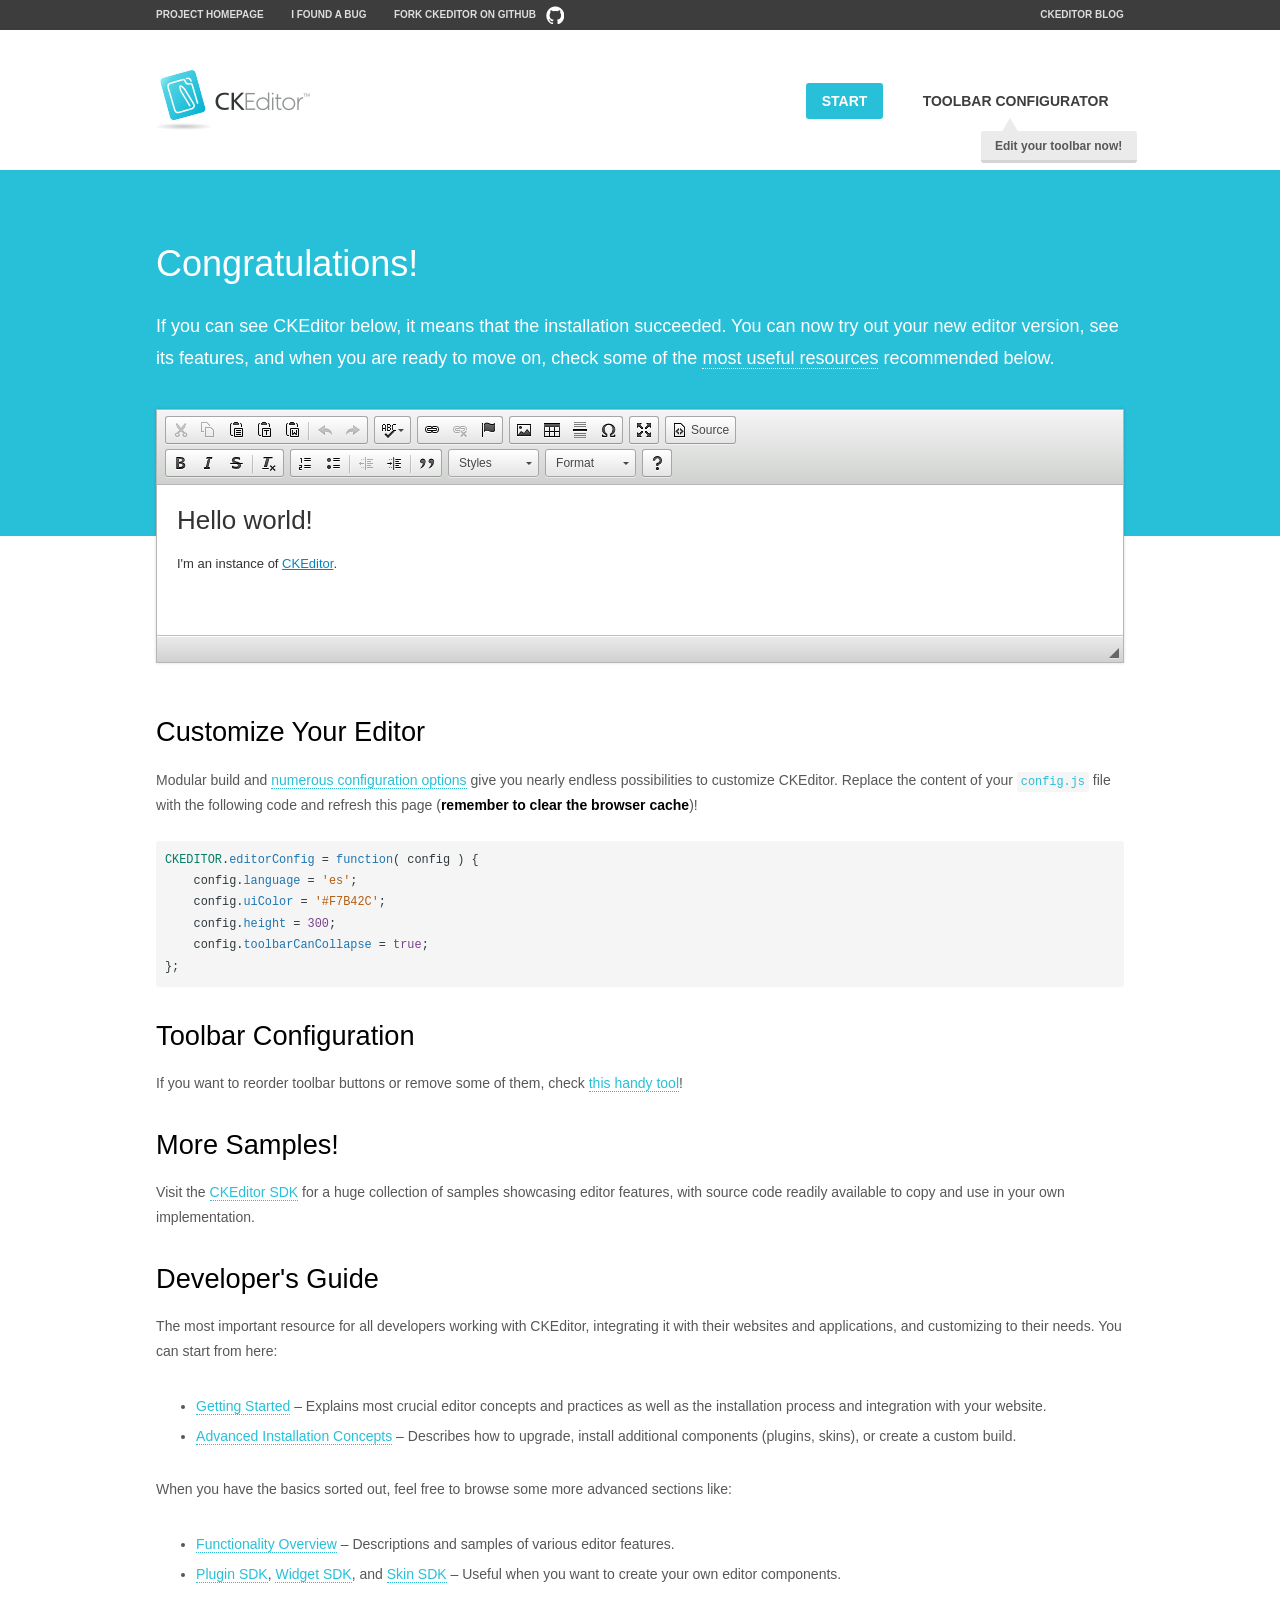
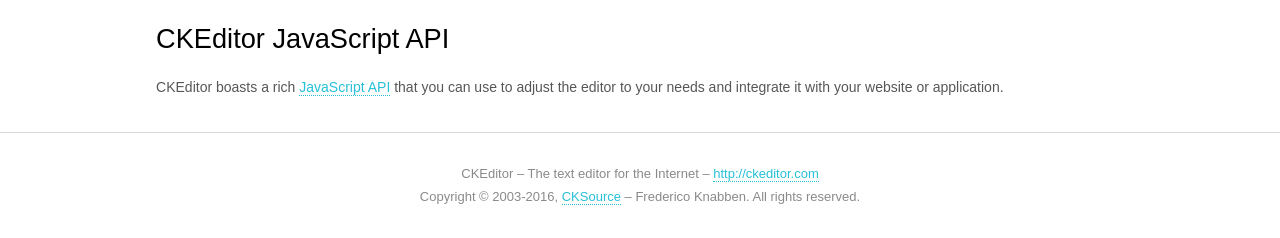
<file: resources/admin/plugins/ckeditor/samples/index.html>
<!DOCTYPE html>
<!--
Copyright (c) 2003-2016, CKSource - Frederico Knabben. All rights reserved.
For licensing, see LICENSE.md or http://ckeditor.com/license
-->
<html>
<head>
	<meta charset="utf-8">
	<title>CKEditor Sample</title>
	<script src="../ckeditor.js"></script>
	<script src="js/sample.js"></script>
	<link rel="stylesheet" href="css/samples.css">
	<link rel="stylesheet" href="toolbarconfigurator/lib/codemirror/neo.css">
</head>
<body id="main">

<nav class="navigation-a">
	<div class="grid-container">
		<ul class="navigation-a-left grid-width-70">
			<li><a href="http://ckeditor.com">Project Homepage</a></li>
			<li><a href="http://dev.ckeditor.com/">I found a bug</a></li>
			<li><a href="http://github.com/ckeditor/ckeditor-dev" class="icon-pos-right icon-navigation-a-github">Fork CKEditor on GitHub</a></li>
		</ul>
		<ul class="navigation-a-right grid-width-30">
			<li><a href="http://ckeditor.com/blog-list">CKEditor Blog</a></li>
		</ul>
	</div>
</nav>

<header class="header-a">
	<div class="grid-container">
		<h1 class="header-a-logo grid-width-30">
			<a href="index.html"><img src="img/logo.png" alt="CKEditor Sample"></a>
		</h1>

		<nav class="navigation-b grid-width-70">
			<ul>
				<li><a href="index.html" class="button-a button-a-background">Start</a></li>
				<li><a href="toolbarconfigurator/index.html" class="button-a">Toolbar configurator <span class="balloon-a balloon-a-nw">Edit your toolbar now!</span></a></li>
			</ul>
		</nav>
	</div>
</header>

<main>
	<div class="adjoined-top">
		<div class="grid-container">
			<div class="content grid-width-100">
				<h1>Congratulations!</h1>
				<p>
					If you can see CKEditor below, it means that the installation succeeded.
					You can now try out your new editor version, see its features, and when you are ready to move on, check some of the <a href="#sample-customize">most useful resources</a> recommended below.
				</p>
			</div>
		</div>
	</div>
	<div class="adjoined-bottom">
		<div class="grid-container">
			<div class="grid-width-100">
				<div id="editor">
					<h1>Hello world!</h1>
					<p>I'm an instance of <a href="http://ckeditor.com">CKEditor</a>.</p>
				</div>
			</div>
		</div>
	</div>

	<div class="grid-container">
		<div class="content grid-width-100">
			<section id="sample-customize">
				<h2>Customize Your Editor</h2>
				<p>Modular build and <a href="http://docs.ckeditor.com/#!/guide/dev_configuration">numerous configuration options</a> give you nearly endless possibilities to customize CKEditor. Replace the content of your <code><a href="../config.js">config.js</a></code> file with the following code and refresh this page (<strong>remember to clear the browser cache</strong>)!</p>
		<pre class="cm-s-neo CodeMirror"><code><span style="padding-right: 0.1px;"><span class="cm-variable">CKEDITOR</span>.<span class="cm-property">editorConfig</span> <span class="cm-operator">=</span> <span class="cm-keyword">function</span>( <span class="cm-def">config</span> ) {</span>
<span style="padding-right: 0.1px;"><span class="cm-tab">	</span><span class="cm-variable-2">config</span>.<span class="cm-property">language</span> <span class="cm-operator">=</span> <span class="cm-string">'es'</span>;</span>
<span style="padding-right: 0.1px;"><span class="cm-tab">	</span><span class="cm-variable-2">config</span>.<span class="cm-property">uiColor</span> <span class="cm-operator">=</span> <span class="cm-string">'#F7B42C'</span>;</span>
<span style="padding-right: 0.1px;"><span class="cm-tab">	</span><span class="cm-variable-2">config</span>.<span class="cm-property">height</span> <span class="cm-operator">=</span> <span class="cm-number">300</span>;</span>
<span style="padding-right: 0.1px;"><span class="cm-tab">	</span><span class="cm-variable-2">config</span>.<span class="cm-property">toolbarCanCollapse</span> <span class="cm-operator">=</span> <span class="cm-atom">true</span>;</span>
<span style="padding-right: 0.1px;">};</span></code></pre>
			</section>

			<section>
				<h2>Toolbar Configuration</h2>
				<p>If you want to reorder toolbar buttons or remove some of them, check <a href="toolbarconfigurator/index.html">this handy tool</a>!</p>
			</section>

			<section>
				<h2>More Samples!</h2>
				<p>Visit the <a href="http://sdk.ckeditor.com">CKEditor SDK</a> for a huge collection of samples showcasing editor features, with source code readily available to copy and use in your own implementation.</p>
			</section>

			<section>
				<h2>Developer's Guide</h2>
				<p>The most important resource for all developers working with CKEditor, integrating it with their websites and applications, and customizing to their needs. You can start from here:</p>
				<ul>
					<li><a href="http://docs.ckeditor.com/#!/guide/dev_installation">Getting Started</a> &ndash; Explains most crucial editor concepts and practices as well as the installation process and integration with your website.</li>
					<li><a href="http://docs.ckeditor.com/#!/guide/dev_advanced_installation">Advanced Installation Concepts</a> &ndash; Describes how to upgrade, install additional components (plugins, skins), or create a custom build.</li>
				</ul>
					<p>When you have the basics sorted out, feel free to browse some more advanced sections like:</p>
				<ul>
					<li><a href="http://docs.ckeditor.com/#!/guide/dev_features">Functionality Overview</a> &ndash; Descriptions and samples of various editor features.</li>
					<li><a href="http://docs.ckeditor.com/#!/guide/plugin_sdk_intro">Plugin SDK</a>, <a href="http://docs.ckeditor.com/#!/guide/widget_sdk_intro">Widget SDK</a>, and <a href="http://docs.ckeditor.com/#!/guide/skin_sdk_intro">Skin SDK</a> &ndash; Useful when you want to create your own editor components.</li>
				</ul>
			</section>

			<section>
				<h2>CKEditor JavaScript API</h2>
				<p>CKEditor boasts a rich <a href="http://docs.ckeditor.com/#!/api">JavaScript API</a> that you can use to adjust the editor to your needs and integrate it with your website or application.</p>
			</section>
		</div>
	</div>
</main>

<footer class="footer-a grid-container">
	<div class="grid-container">
		<p class="grid-width-100">
			CKEditor &ndash; The text editor for the Internet &ndash; <a class="samples" href="http://ckeditor.com/">http://ckeditor.com</a>
		</p>
		<p class="grid-width-100" id="copy">
			Copyright &copy; 2003-2016, <a class="samples" href="http://cksource.com/">CKSource</a> &ndash; Frederico Knabben. All rights reserved.
		</p>
	</div>
</footer>
<script>
	initSample();
</script>

</body>
</html>
</file>
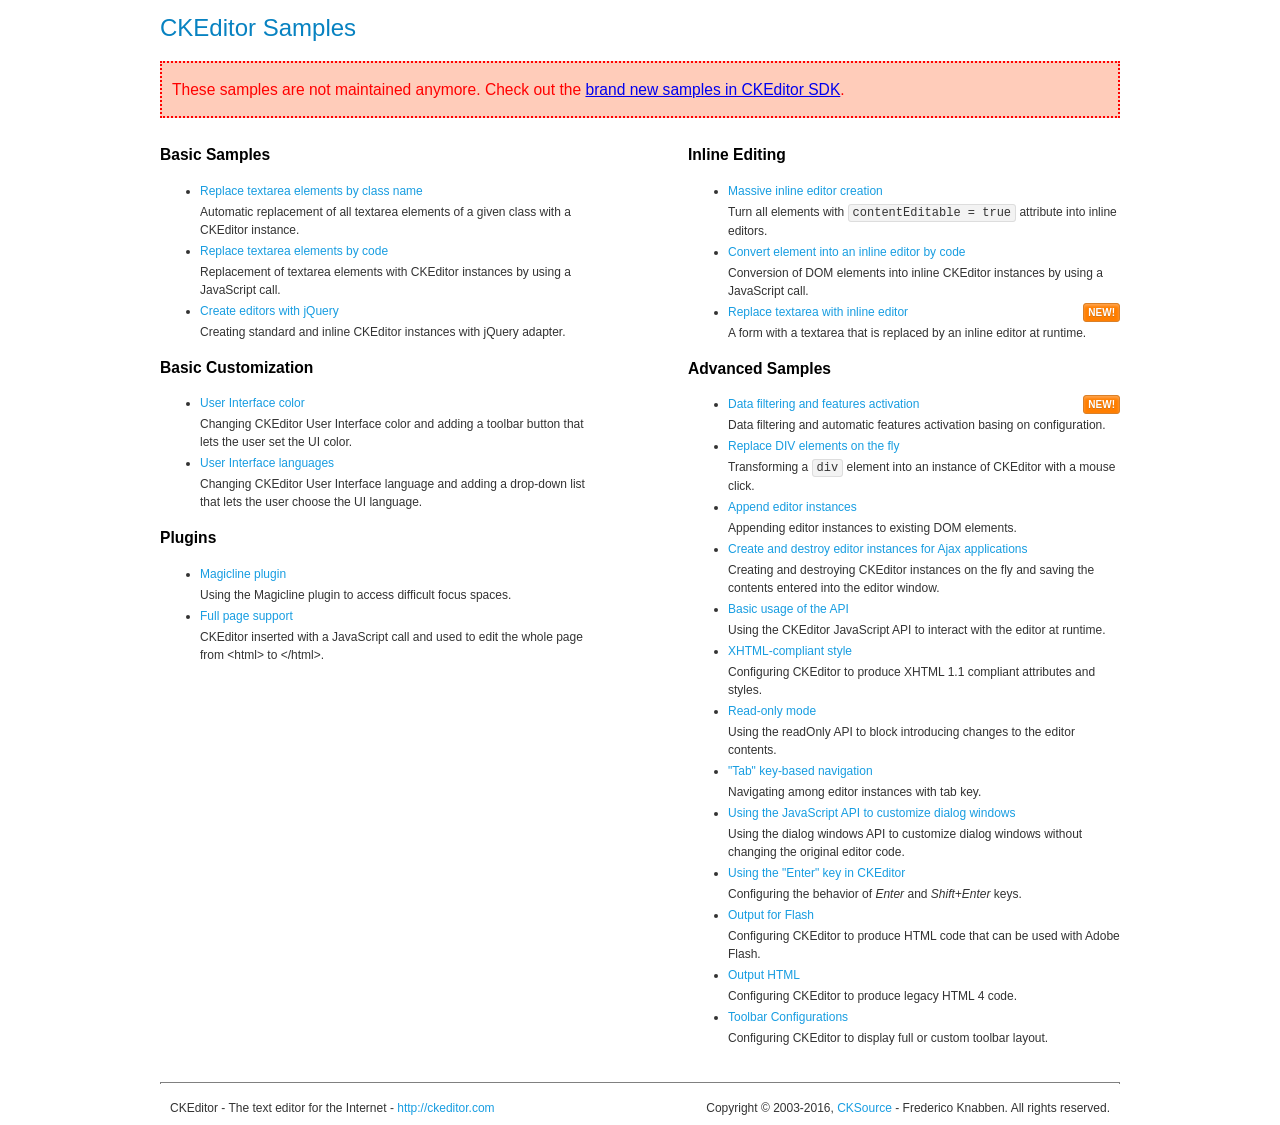
<file: resources/admin/plugins/ckeditor/samples/old/index.html>
<!DOCTYPE html>
<!--
Copyright (c) 2003-2016, CKSource - Frederico Knabben. All rights reserved.
For licensing, see LICENSE.md or http://ckeditor.com/license
-->
<html>
<head>
	<meta charset="utf-8">
	<title>CKEditor Samples</title>
	<link rel="stylesheet" href="sample.css">
</head>
<body>
	<h1 class="samples">
		CKEditor Samples
	</h1>
	<div class="warning deprecated">
		These samples are not maintained anymore. Check out the <a href="http://sdk.ckeditor.com/">brand new samples in CKEditor SDK</a>.
	</div>
	<div class="twoColumns">
		<div class="twoColumnsLeft">
			<h2 class="samples">
				Basic Samples
			</h2>
			<dl class="samples">
				<dt><a class="samples" href="replacebyclass.html">Replace textarea elements by class name</a></dt>
				<dd>Automatic replacement of all textarea elements of a given class with a CKEditor instance.</dd>

				<dt><a class="samples" href="replacebycode.html">Replace textarea elements by code</a></dt>
				<dd>Replacement of textarea elements with CKEditor instances by using a JavaScript call.</dd>

				<dt><a class="samples" href="jquery.html">Create editors with jQuery</a></dt>
				<dd>Creating standard and inline CKEditor instances with jQuery adapter.</dd>
			</dl>

			<h2 class="samples">
				Basic Customization
			</h2>
			<dl class="samples">
				<dt><a class="samples" href="uicolor.html">User Interface color</a></dt>
				<dd>Changing CKEditor User Interface color and adding a toolbar button that lets the user set the UI color.</dd>

				<dt><a class="samples" href="uilanguages.html">User Interface languages</a></dt>
				<dd>Changing CKEditor User Interface language and adding a drop-down list that lets the user choose the UI language.</dd>
			</dl>


			<h2 class="samples">Plugins</h2>
<dl class="samples">
<dt><a class="samples" href="magicline/magicline.html">Magicline plugin</a></dt>
<dd>Using the Magicline plugin to access difficult focus spaces.</dd>

<dt><a class="samples" href="wysiwygarea/fullpage.html">Full page support</a></dt>
<dd>CKEditor inserted with a JavaScript call and used to edit the whole page from &lt;html&gt; to &lt;/html&gt;.</dd>
</dl>
		</div>
		<div class="twoColumnsRight">
			<h2 class="samples">
				Inline Editing
			</h2>
			<dl class="samples">
				<dt><a class="samples" href="inlineall.html">Massive inline editor creation</a></dt>
				<dd>Turn all elements with <code>contentEditable = true</code> attribute into inline editors.</dd>

				<dt><a class="samples" href="inlinebycode.html">Convert element into an inline editor by code</a></dt>
				<dd>Conversion of DOM elements into inline CKEditor instances by using a JavaScript call.</dd>

				<dt><a class="samples" href="inlinetextarea.html">Replace textarea with inline editor</a> <span class="new">New!</span></dt>
				<dd>A form with a textarea that is replaced by an inline editor at runtime.</dd>

				
			</dl>

			<h2 class="samples">
				Advanced Samples
			</h2>
			<dl class="samples">
				<dt><a class="samples" href="datafiltering.html">Data filtering and features activation</a> <span class="new">New!</span></dt>
				<dd>Data filtering and automatic features activation basing on configuration.</dd>

				<dt><a class="samples" href="divreplace.html">Replace DIV elements on the fly</a></dt>
				<dd>Transforming a <code>div</code> element into an instance of CKEditor with a mouse click.</dd>

				<dt><a class="samples" href="appendto.html">Append editor instances</a></dt>
				<dd>Appending editor instances to existing DOM elements.</dd>

				<dt><a class="samples" href="ajax.html">Create and destroy editor instances for Ajax applications</a></dt>
				<dd>Creating and destroying CKEditor instances on the fly and saving the contents entered into the editor window.</dd>

				<dt><a class="samples" href="api.html">Basic usage of the API</a></dt>
				<dd>Using the CKEditor JavaScript API to interact with the editor at runtime.</dd>

				<dt><a class="samples" href="xhtmlstyle.html">XHTML-compliant style</a></dt>
				<dd>Configuring CKEditor to produce XHTML 1.1 compliant attributes and styles.</dd>

				<dt><a class="samples" href="readonly.html">Read-only mode</a></dt>
				<dd>Using the readOnly API to block introducing changes to the editor contents.</dd>

				<dt><a class="samples" href="tabindex.html">"Tab" key-based navigation</a></dt>
				<dd>Navigating among editor instances with tab key.</dd>


				
<dt><a class="samples" href="dialog/dialog.html">Using the JavaScript API to customize dialog windows</a></dt>
<dd>Using the dialog windows API to customize dialog windows without changing the original editor code.</dd>

<dt><a class="samples" href="enterkey/enterkey.html">Using the &quot;Enter&quot; key in CKEditor</a></dt>
<dd>Configuring the behavior of <em>Enter</em> and <em>Shift+Enter</em> keys.</dd>

<dt><a class="samples" href="htmlwriter/outputforflash.html">Output for Flash</a></dt>
<dd>Configuring CKEditor to produce HTML code that can be used with Adobe Flash.</dd>

<dt><a class="samples" href="htmlwriter/outputhtml.html">Output HTML</a></dt>
<dd>Configuring CKEditor to produce legacy HTML 4 code.</dd>

<dt><a class="samples" href="toolbar/toolbar.html">Toolbar Configurations</a></dt>
<dd>Configuring CKEditor to display full or custom toolbar layout.</dd>

			</dl>
		</div>
	</div>
	<div id="footer">
		<hr>
		<p>
			CKEditor - The text editor for the Internet - <a class="samples" href="http://ckeditor.com/">http://ckeditor.com</a>
		</p>
		<p id="copy">
			Copyright &copy; 2003-2016, <a class="samples" href="http://cksource.com/">CKSource</a> - Frederico Knabben. All rights reserved.
		</p>
	</div>
</body>
</html>
</file>
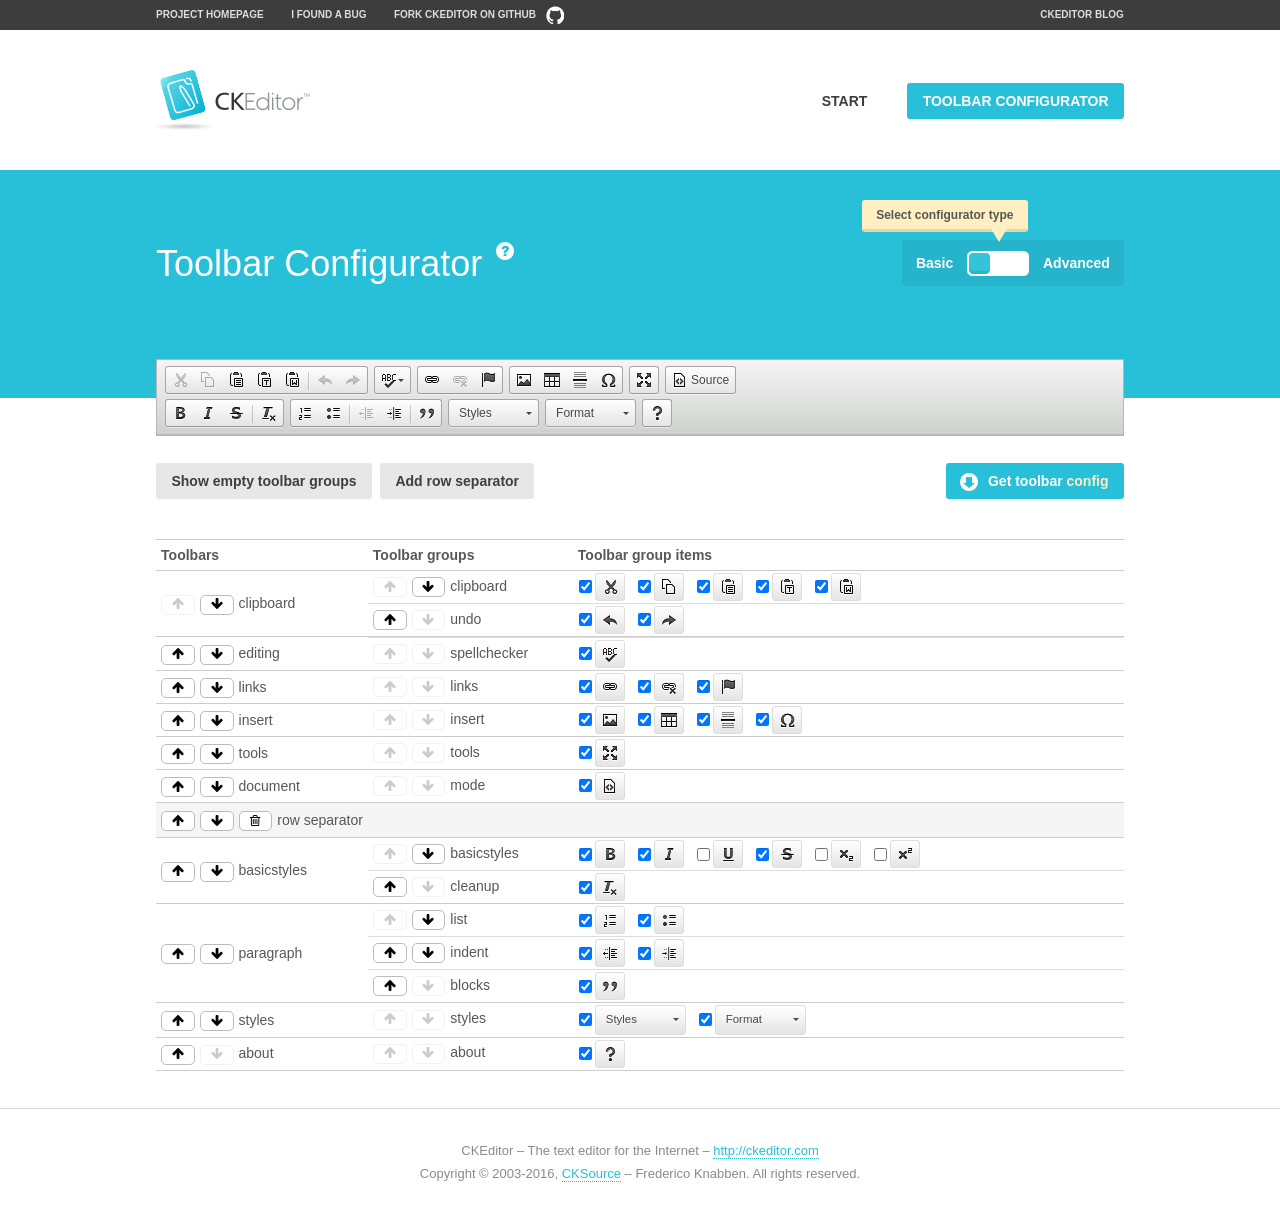
<file: resources/admin/plugins/ckeditor/samples/toolbarconfigurator/index.html>
<!DOCTYPE html>
<!--
Copyright (c) 2003-2016, CKSource - Frederico Knabben. All rights reserved.
For licensing, see LICENSE.md or http://ckeditor.com/license
-->
<!--[if IE 8]><html class="ie8"><![endif]-->
<!--[if gt IE 8]><html><![endif]-->
<!--[if !IE]><!--><html><!--<![endif]-->
<head>
	<meta charset="utf-8">
	<title>Toolbar Configurator</title>
	<script src="../../ckeditor.js"></script>
	<script>
		if ( CKEDITOR.env.ie && CKEDITOR.env.version < 9 )
			CKEDITOR.tools.enableHtml5Elements( document );
	</script>
	<link rel="stylesheet" href="lib/codemirror/codemirror.css">
	<link rel="stylesheet" href="lib/codemirror/show-hint.css">
	<link rel="stylesheet" href="lib/codemirror/neo.css">
	<link rel="stylesheet" href="css/fontello.css">
	<link rel="stylesheet" href="../css/samples.css">
</head>
<body id="toolbar">

<nav class="navigation-a">
	<div class="grid-container">
		<ul class="navigation-a-left grid-width-70">
			<li><a href="http://ckeditor.com">Project Homepage</a></li>
			<li><a href="http://dev.ckeditor.com/">I found a bug</a></li>
			<li><a href="http://github.com/ckeditor/ckeditor-dev" class="icon-pos-right icon-navigation-a-github">Fork CKEditor on GitHub</a></li>
		</ul>
		<ul class="navigation-a-right grid-width-30">
			<li><a href="http://ckeditor.com/blog-list">CKEditor Blog</a></li>
		</ul>
	</div>
</nav>

<header class="header-a">
	<div class="grid-container">
		<h1 class="header-a-logo grid-width-30">
			<a href="../index.html"><img src="../img/logo.png" alt="CKEditor Logo"></a>
		</h1>
		<nav class="navigation-b grid-width-70">
			<ul>
				<li><a href="../index.html"  class="button-a">Start</a></li>
				<li><a href="index.html"  class="button-a button-a-background">Toolbar configurator</a></li>
			</ul>
		</nav>
	</div>
</header>

<main>
	<div class="adjoined-top">
		<div class="grid-container">
			<div class="content grid-width-100">
				<div class="grid-container-nested">
					<h1 class="grid-width-60">
						Toolbar Configurator
						<a href="#help-content" type="button" title="Configurator help" id="help" class="button-a button-a-background button-a-no-text icon-pos-left icon-question-mark">Help</a>
					</h1>

					<div class="grid-width-40 grid-switch-magic">
						<div class="switch">
							<span class="balloon-a balloon-a-se">Select configurator type</span>
							<input type="radio" name="radio" data-num="1" id="radio-basic" />
							<input type="radio" name="radio" data-num="2" id="radio-advanced" />
							<label data-for="1" for="radio-basic">Basic</label>
							<span class="switch-inner">
								<span class="handler"></span>
							</span>
							<label data-for="2" for="radio-advanced">Advanced</label>
						</div>
					</div>
				</div>
			</div>
		</div>
	</div>
	<div class="adjoined-bottom">
		<div class="grid-container">
			<div class="grid-width-100">
				<div class="editors-container">
					<div id="editor-basic"></div>
					<div id="editor-advanced"></div>
				</div>
			</div>
		</div>
	</div>

	<div class="grid-container configurator">
		<div class="content grid-width-100">
			<div class="configurator">
				<div>
					<div id="toolbarModifierWrapper"></div>
				</div>
			</div>
		</div>
	</div>

	<div id="help-content">
		<div class="grid-container">
			<div class="grid-width-100">
				<h2>What Am I Doing Here?</h2>

				<div class="grid-container grid-container-nested">
					<div class="basic">
						<div class="grid-width-50">
							<p>Arrange <a href="http://docs.ckeditor.com/#!/api/CKEDITOR.config-cfg-toolbarGroups">toolbar groups</a>, toggle <a href="http://docs.ckeditor.com/#!/api/CKEDITOR.config-cfg-removeButtons">button visibility</a> according to your needs and get your toolbar configuration.</p>
							<p>You can replace the content of the <a href="../../config.js"><code>config.js</code></a> file with the generated configuration. If you already set some configuration options you will need to merge both configurations.</p>
						</div>
						<div class="grid-width-50">
							<p>Read more about different ways of <a href="http://docs.ckeditor.com/#!/guide/dev_configuration">setting configuration</a> and do not forget about <strong>clearing browser cache</strong>.</p>
							<p>Arranging toolbar groups is the recommended way of configuring the toolbar, but if you need more freedom you can use the <a href="#advanced">advanced configurator</a>.</p>
						</div>
					</div>
					<div class="advanced" style="display: none;">
						<div class="grid-width-50">
							<p>With this code editor you can edit your <a href="http://docs.ckeditor.com/#!/api/CKEDITOR.config-cfg-toolbar">toolbar configuration</a> live.</p>
							<p>You can replace the content of the <a href="../../config.js"><code>config.js</code></a> file with the generated configuration. If you already set some configuration options you will need to merge both configurations.</p>
						</div>
						<div class="grid-width-50">
							<p>Read more about different ways of <a href="http://docs.ckeditor.com/#!/guide/dev_configuration">setting configuration</a> and do not forget about <strong>clearing browser cache</strong>.</p>
						</div>
					</div>
				</div>

				<p class="grid-container grid-container-nested">
					<button type="button" class="help-content-close grid-width-100 button-a button-a-background">Got it. Let's play!</button>
				</p>
			</div>
		</div>
	</div>
</main>

<footer class="footer-a grid-container">
	<p class="grid-width-100">
		CKEditor &ndash; The text editor for the Internet &ndash; <a class="samples" href="http://ckeditor.com/">http://ckeditor.com</a>
	</p>
	<p class="grid-width-100" id="copy">
		Copyright &copy; 2003-2016, <a class="samples" href="http://cksource.com/">CKSource</a> &ndash; Frederico Knabben. All rights reserved.
	</p>
</footer>

<script src="lib/codemirror/codemirror.js"></script>
<script src="lib/codemirror/javascript.js"></script>
<script src="lib/codemirror/show-hint.js"></script>

<script src="js/fulltoolbareditor.js"></script>
<script src="js/abstracttoolbarmodifier.js"></script>
<script src="js/toolbarmodifier.js"></script>
<script src="js/toolbartextmodifier.js"></script>
<script src="../js/sf.js"></script>

<script>
	( function() {
		'use strict';

		var mode = ( window.location.hash.substr( 1 ) === 'advanced' ) ? 'advanced' : 'basic',
			configuratorSection = CKEDITOR.document.findOne( 'main > .grid-container.configurator' ),
			basicInstruction = CKEDITOR.document.findOne( '#help-content .basic' ),
			advancedInstruction = CKEDITOR.document.findOne( '#help-content .advanced' ),

			// Configurator mode switcher.
			modeSwitchBasic = CKEDITOR.document.getById( 'radio-basic' ),
			modeSwitchAdvanced = CKEDITOR.document.getById( 'radio-advanced' );

		// Initial setup
		function updateSwitcher() {
			if ( mode === 'advanced' ) {
				modeSwitchAdvanced.$.checked = true;
			} else {
				modeSwitchBasic.$.checked = true;
			}
		}

		updateSwitcher();

		CKEDITOR.document.getWindow().on( 'hashchange', function( e ) {
			var hash = window.location.hash.substr( 1 );
			if ( !( hash === 'advanced' || hash === 'basic' ) ) {
				return;
			}
			mode = hash;
			onToolbarsDone( mode );
		} );

		CKEDITOR.document.getWindow().on( 'resize', function() {
			updateToolbar( ( mode === 'basic' ? toolbarModifier : toolbarTextModifier )[ 'editorInstance' ] );
		} );

		function onRefresh( modifier ) {
			modifier = modifier || this;

			if ( mode === 'basic' && modifier instanceof ToolbarConfigurator.ToolbarTextModifier ) {
				return;
			}

			// CodeMirror container becomes visible, so we need to refresh and to avoid rendering problems.
			if ( mode === 'advanced' && modifier instanceof ToolbarConfigurator.ToolbarTextModifier ) {
				modifier.codeContainer.refresh();
			}

			updateToolbar( modifier.editorInstance );
		}

		function updateToolbar( editor ) {
			var editorContainer = editor.container;

			// Not always editor is loaded.
			if ( !editorContainer ) {
				return;
			}

			var displayStyle = editorContainer.getStyle( 'display' );

			editorContainer.setStyle( 'display', 'block' );

			var newHeight = editorContainer.getSize( 'height' );

			var newMarginTop = parseInt( editorContainer.getComputedStyle( 'margin-top' ), 10 );
			newMarginTop = ( isNaN( newMarginTop ) ? 0 : Number( newMarginTop ) );

			var newMarginBottom = parseInt( editorContainer.getComputedStyle( 'margin-bottom' ), 10 );
			newMarginBottom = ( isNaN( newMarginBottom ) ? 0 : Number( newMarginBottom ) );

			var result = newHeight + newMarginTop + newMarginBottom;

			editorContainer.setStyle( 'display', displayStyle );

			editor.container.getAscendant( 'div' ).setStyle( 'height', result + 'px' );
		}

		var toolbarModifier = new ToolbarConfigurator.ToolbarModifier( 'editor-basic' );

		var done = 0;
		toolbarModifier.init( onToolbarInit );
		toolbarModifier.onRefresh = onRefresh;

		CKEDITOR.document.getById( 'toolbarModifierWrapper' ).append( toolbarModifier.mainContainer );

		var toolbarTextModifier = new ToolbarConfigurator.ToolbarTextModifier( 'editor-advanced' );
		toolbarTextModifier.init( onToolbarInit );
		toolbarTextModifier.onRefresh = onRefresh;

		function onToolbarInit() {
			if ( ++done === 2 ) {
				onToolbarsDone();

				positionSticky.watch( CKEDITOR.document.findOne( '.toolbar' ), function() {
					return mode === 'advanced';
				} );
			}
		}

		function onToolbarsDone() {
			if ( mode === 'basic' ) {
				toggleModeBasic( false );
			} else {
				toggleModeAdvanced( false );
			}

			updateSwitcher();

			setTimeout( function() {
				CKEDITOR.document.findOne( '.editors-container' ).addClass( 'active' );
				CKEDITOR.document.findOne( '#toolbarModifierWrapper' ).addClass( 'active' );
			}, 200 );
		}

		CKEDITOR.document.getById( 'toolbarModifierWrapper' ).append( toolbarTextModifier.mainContainer );

		function toogleModeSwitch( onElement, offElement, onModifier, offModifier ) {
			onElement.addClass( 'fancy-button-active' );
			offElement.removeClass( 'fancy-button-active' );

			onModifier.showUI();
			offModifier.hideUI();
		}

		function toggleModeBasic( callOnRefresh ) {
			callOnRefresh = ( callOnRefresh !== false );
			mode = 'basic';
			window.location.hash = '#basic';
			toogleModeSwitch( modeSwitchBasic, modeSwitchAdvanced, toolbarModifier, toolbarTextModifier );

			configuratorSection.removeClass( 'freed-width' );
			basicInstruction.show();
			advancedInstruction.hide();

			callOnRefresh && onRefresh( toolbarModifier );
		}

		function toggleModeAdvanced( callOnRefresh ) {
			callOnRefresh = ( callOnRefresh !== false );
			mode = 'advanced';
			window.location.hash = '#advanced';
			toogleModeSwitch( modeSwitchAdvanced, modeSwitchBasic, toolbarTextModifier, toolbarModifier );

			configuratorSection.addClass( 'freed-width' );
			advancedInstruction.show();
			basicInstruction.hide();

			callOnRefresh && onRefresh( toolbarTextModifier );
		}

		modeSwitchBasic.on( 'click', toggleModeBasic );
		modeSwitchAdvanced.on( 'click', toggleModeAdvanced );

		//
		// Position:sticky for the toolbar.
		//

		// Will make elements behave like they were styled with position:sticky.
		var positionSticky = {
			// Store object: {
			// 		element: CKEDITOR.dom.element, // Element which will float.
			// 		placeholder: CKEDITOR.dom.element, // Placeholder which is place to prevent page bounce.
			// 		isFixed: boolean // Whether element float now.
			// }
			watched: [],

			active: [],

			staticContainer: null,

			init: function() {
				var element = CKEDITOR.dom.element.createFromHtml(
					'<div class="staticContainer">' +
						'<div class="grid-container" >' +
							'<div class="grid-width-100">' +
								'<div class="inner"></div>' +
							'</div>' +
						'</div>' +
					'</div>' );

				this.staticContainer = element.findOne( '.inner' );

				CKEDITOR.document.getBody().append( element );
			},

			watch: function( element, preventFunc ) {
				this.watched.push( {
					element: element,
					placeholder: new CKEDITOR.dom.element( 'div' ),
					isFixed: false,
					preventFunc: preventFunc
				} );
			},

			checkAll: function() {
				for ( var i = 0; i < this.watched.length; i++ ) {
					this.check( this.watched[ i ] );
				}
			},

			check: function( element ) {
				var isFixed = element.isFixed;
				var shouldBeFixed = this.shouldBeFixed( element );

				// Nothing to be done.
				if ( isFixed === shouldBeFixed ) {
					return;
				}

				var placeholder = element.placeholder;

				if ( isFixed ) {
					// Unfixing.

					element.element.insertBefore( placeholder );
					placeholder.remove();

					element.element.removeStyle( 'margin' );

					this.active.splice( CKEDITOR.tools.indexOf( this.active, element ), 1 );

				} else {
					// Fixing.
					placeholder.setStyle( 'width', element.element.getSize( 'width' ) + 'px' );
					placeholder.setStyle( 'height', element.element.getSize( 'height' ) + 'px' );
					placeholder.setStyle( 'margin-bottom', element.element.getComputedStyle( 'margin-bottom' ) );
					placeholder.setStyle( 'display', element.element.getComputedStyle( 'display' ) );
					placeholder.insertAfter( element.element );

					this.staticContainer.append( element.element );

					this.active.push( element );
				}

				element.isFixed = !element.isFixed;
			},

			shouldBeFixed: function( element ) {
				if ( element.preventFunc && element.preventFunc() ) {
					return false;
				}

				// If element is already fixed we are checking it's placeholder.
				var related = ( element.isFixed ? element.placeholder : element.element ),
					clientRect = related.$.getBoundingClientRect(),
					staticHeight = this.staticContainer.getSize('height' ),
					elemHeight = element.element.getSize( 'height' );

				if ( element.isFixed ) {
					return ( clientRect.top + elemHeight < staticHeight );
				} else {
					return ( clientRect.top < staticHeight );
				}
			}
		};

		positionSticky.init();

		CKEDITOR.document.getWindow().on( 'scroll',
			new CKEDITOR.tools.eventsBuffer( 100, positionSticky.checkAll, positionSticky ).input
		);

		// Make the toolbar sticky.
		positionSticky.watch( CKEDITOR.document.findOne( '.editors-container' ) );

		// Help button and help-content.
		( function() {
			var helpButton = CKEDITOR.document.getById( 'help' ),
				helpContent = CKEDITOR.document.getById( 'help-content' );

			// Don't show help button on IE8 because it's unsupported by Pico Modal.
			if ( CKEDITOR.env.ie && CKEDITOR.env.version == 8 ) {
				helpButton.hide();
			} else {
				// Display help modal when the button is clicked.
				helpButton.on( 'click', function( evt ) {
					SF.modal( {
						// Clone modal content from DOM.
						content: helpContent.getHtml(),

						afterCreate: function( modal ) {
							// Enable modal content button to close the modal.
							new CKEDITOR.dom.element( modal.modalElem() ).findOne( '.help-content-close' ).once( 'click', modal.close );
						}
					} ).show();
				} );
			}
		} )();
	} )();
</script>
</body>
</html>
</file>
<file: resources/admin/plugins/ckeditor/samples/css/samples.css>
/**
 * @license Copyright (c) 2003-2016, CKSource - Frederico Knabben. All rights reserved.
 * For licensing, see LICENSE.md or http://ckeditor.com/license
 */
@media (max-width: 900px) {
  .global-is-mobile-hidden {
    display: none !important;
  }
}
article,
aside,
details,
figcaption,
figure,
footer,
header,
hgroup,
main,
menu,
nav,
section {
  display: block;
}
body,
html {
  margin: 0;
  padding: 0;
  font: 16px / 1.8 Arial, 'Helvetica Neue', Helvetica, sans-serif;
  font-weight: 300;
  color: #575757;
}
.grid-width-10 {
  width: 10%;
}
.grid-width-20 {
  width: 20%;
}
.grid-width-30 {
  width: 30%;
}
.grid-width-40 {
  width: 40%;
}
.grid-width-50 {
  width: 50%;
}
.grid-width-60 {
  width: 60%;
}
.grid-width-70 {
  width: 70%;
}
.grid-width-80 {
  width: 80%;
}
.grid-width-90 {
  width: 90%;
}
.grid-width-100 {
  width: 100%;
}
@media (max-width: 900px) {
  .grid-width-10,
  .grid-width-20,
  .grid-width-30,
  .grid-width-40,
  .grid-width-50,
  .grid-width-60,
  .grid-width-70,
  .grid-width-80,
  .grid-width-90,
  .grid-width-100 {
    width: 100%;
  }
}
*[class*="grid-width"] {
  -webkit-box-sizing: border-box;
  -moz-box-sizing: border-box;
  box-sizing: border-box;
  padding-left: 4%;
  padding-right: 4%;
  float: left;
}
*[class*="grid-width"]:after,
.grid-container:after,
*[class*="grid-width"]:before,
.grid-container:before {
  content: '';
  display: block;
  overflow: hidden;
  visibility: hidden;
  font-size: 0;
  line-height: 0;
  width: 0;
  height: 0;
}
*[class*="grid-width"]:after,
.grid-container:after {
  clear: both;
}
.grid-container {
  -webkit-box-sizing: border-box;
  -moz-box-sizing: border-box;
  box-sizing: border-box;
  margin-left: auto;
  margin-right: auto;
}
.grid-container-nested *[class*="grid-width"]:first-child {
  padding-left: 0;
}
.grid-container-nested *[class*="grid-width"]:last-child {
  padding-right: 0;
}
@media (max-width: 900px) {
  .grid-container-nested *[class*="grid-width"]:first-child {
    padding-left: 4%;
  }
  .grid-container-nested *[class*="grid-width"]:last-child {
    padding-right: 4%;
  }
}
.header-a {
  min-height: 140px;
  overflow: hidden;
}
.header-a .header-a-logo {
  margin: 40px 0 0;
}
@media (max-width: 900px) {
  .header-a .header-a-logo {
    text-align: center;
  }
}
.header-a .header-a-logo img {
  border: transparent;
}
.navigation-a {
  height: 30px;
  background: #3d3d3d;
  position: absolute;
  left: 0;
  right: 0;
  top: 0;
  padding: 0;
  overflow: hidden;
}
@media (max-width: 900px) {
  .navigation-a {
    text-align: center;
  }
}
.navigation-a ul {
  list-style: none;
  margin: 0;
  overflow: hidden;
}
.navigation-a ul li,
.navigation-a ul li a {
  display: inline-block;
}
@media (max-width: 900px) {
  .navigation-a ul {
    width: auto;
    text-overflow: ellipsis;
    white-space: nowrap;
    display: inline-block;
    float: none;
  }
  .navigation-a ul:before,
  .navigation-a ul:after {
    display: none;
  }
}
.navigation-a ul.navigation-a-left {
  text-align: left;
}
@media (max-width: 900px) {
  .navigation-a ul.navigation-a-left {
    padding-right: 0;
  }
}
.navigation-a ul.navigation-a-right {
  text-align: right;
}
@media (max-width: 900px) {
  .navigation-a ul.navigation-a-right {
    padding-left: 23px;
  }
}
.navigation-a ul li + li {
  margin-left: 23px;
}
.navigation-a ul li a {
  font-size: 10px;
  font-size: 0.625rem;
  line-height: 18px;
  line-height: 1.13rem;
  line-height: 30px;
  float: left;
  color: #dddddd;
  font-weight: bold;
  text-decoration: none;
  text-transform: uppercase;
}
.navigation-a ul li a:hover {
  cursor: pointer;
  color: #ffffff;
}
.icon-navigation-a-github:before,
.icon-navigation-a-github:after {
  background-image: url("[data-uri]");
}
.navigation-b {
  text-align: right;
  margin: 52px 0 0;
  overflow: visible;
}
@media (max-width: 900px) {
  .navigation-b {
    text-align: center;
    margin-top: 20px;
    padding: 0;
  }
}
.navigation-b ul {
  padding: 0;
  list-style: none;
  margin: 0;
  overflow: visible;
}
.navigation-b ul li,
.navigation-b ul li a {
  display: inline-block;
}
@media (max-width: 900px) {
  .navigation-b ul {
    display: table;
    width: 100%;
    padding-bottom: 1.5em;
  }
}
@media (max-width: 900px) {
  .navigation-b ul li {
    display: table-row;
  }
}
.navigation-b ul li + li {
  margin-left: 20px;
}
@media (max-width: 900px) {
  .navigation-b ul li + li {
    margin-left: 0;
  }
}
.navigation-b ul li a {
  -webkit-box-sizing: border-box;
  -moz-box-sizing: border-box;
  box-sizing: border-box;
  text-transform: uppercase;
  text-decoration: none;
  outline: none;
}
@media (max-width: 900px) {
  .navigation-b ul li a {
    width: 100%;
    -webkit-border-radius: 0;
    -webkit-background-clip: padding-box;
    -moz-border-radius: 0;
    -moz-background-clip: padding;
    border-radius: 0;
    background-clip: padding-box;
  }
}
.footer-a {
  font-size: 13px;
  font-size: 0.8125rem;
  line-height: 23.4px;
  line-height: 1.46rem;
  padding-top: 2.25em;
  padding-bottom: 2.25em;
  overflow: hidden;
  color: #8a8a8a;
}
.footer-a a {
  color: #27c0d8;
  text-decoration: none;
  border-bottom: 1px dotted #27c0d8;
}
.footer-a a:hover {
  color: #23adc2;
}
.footer-a p {
  margin: 0;
  display: inline-block;
  text-align: center;
}
.content {
  font-size: 14px;
  font-size: 0.875rem;
  line-height: 25.2px;
  line-height: 1.57rem;
  overflow: hidden;
  padding-top: 1.5em;
  padding-bottom: 1.5em;
}
.content p {
  margin: 0.75em 0;
}
.content ul,
.content ol,
.content pre,
.content blockquote,
.content textarea:not([class^="cke"]),
.content .cke {
  margin: 1.875em 0;
}
.content code,
.content kbd {
  -webkit-border-radius: 3px;
  -webkit-background-clip: padding-box;
  -moz-border-radius: 3px;
  -moz-background-clip: padding;
  border-radius: 3px;
  background-clip: padding-box;
  padding: 3px 4px;
}
.content pre,
.content code,
.content kbd,
.content blockquote {
  background: #f5f5f5;
}
.content blockquote,
.content pre {
  background: none;
  border-left: 4px solid #27c0d8;
  padding: 1.5em 2.25em;
}
.content p a,
.content ul a,
.content ol a,
.content blockquote a,
.content h1 a,
.content h2 a,
.content h3 a,
.content h4 a,
.content h5 a {
  color: #27c0d8;
  text-decoration: none;
  border-bottom: 1px dotted #27c0d8;
}
.content p a:hover,
.content ul a:hover,
.content ol a:hover,
.content blockquote a:hover,
.content h1 a:hover,
.content h2 a:hover,
.content h3 a:hover,
.content h4 a:hover,
.content h5 a:hover {
  color: #23adc2;
}
.content h1,
.content h2,
.content h3,
.content h4,
.content h5 {
  color: #000;
  font-weight: 100;
}
.content h1 code,
.content h2 code,
.content h3 code,
.content h4 code,
.content h5 code,
.content h1 kbd,
.content h2 kbd,
.content h3 kbd,
.content h4 kbd,
.content h5 kbd {
  font-size: inherit;
}
.content h1 a.content-heading-anchor,
.content h2 a.content-heading-anchor,
.content h3 a.content-heading-anchor,
.content h4 a.content-heading-anchor,
.content h5 a.content-heading-anchor {
  font-weight: 100;
  vertical-align: middle;
  opacity: 0;
  border: 0;
}
.content h1:hover a.content-heading-anchor,
.content h2:hover a.content-heading-anchor,
.content h3:hover a.content-heading-anchor,
.content h4:hover a.content-heading-anchor,
.content h5:hover a.content-heading-anchor {
  opacity: 1;
}
.content h1:target a,
.content h2:target a,
.content h3:target a,
.content h4:target a,
.content h5:target a {
  -webkit-animation: targetLinkOpacity 0.5s linear alternate;
  -moz-animation: targetLinkOpacity 0.5s linear alternate;
  -o-animation: targetLinkOpacity 0.5s linear alternate;
  animation: targetLinkOpacity 0.5s linear alternate;
  opacity: 1;
}
.content input,
.content select,
.content textarea:not([class^="cke"]) {
  -webkit-border-radius: 3px;
  -webkit-background-clip: padding-box;
  -moz-border-radius: 3px;
  -moz-background-clip: padding;
  border-radius: 3px;
  background-clip: padding-box;
  -webkit-box-shadow: inset 0 1px 1px rgba(0, 0, 0, 0.08);
  -moz-box-shadow: inset 0 1px 1px rgba(0, 0, 0, 0.08);
  box-shadow: inset 0 1px 1px rgba(0, 0, 0, 0.08);
  font: inherit;
  color: inherit;
  border: 1px solid #d9d9d9;
  padding: .2em .5em;
}
.content input:focus,
.content select:focus,
.content textarea:not([class^="cke"]):focus {
  border-color: #66afe9;
  outline: 0;
  -webkit-box-shadow: inset 0 1px 1px rgba(0, 0, 0, 0.08), 0 0 8px #93c6ef;
  -moz-box-shadow: inset 0 1px 1px rgba(0, 0, 0, 0.08), 0 0 8px #93c6ef;
  box-shadow: inset 0 1px 1px rgba(0, 0, 0, 0.08), 0 0 8px #93c6ef;
}
.content abbr {
  border-bottom: 1px dotted #666;
  cursor: pointer;
}
.content blockquote {
  font-style: italic;
  font-family: Georgia, Times, "Times New Roman", serif;
  font-size: 16px;
  font-size: 1rem;
  line-height: 28.8px;
  line-height: 1.8rem;
}
.content em {
  font-style: italic;
}
.content h1 {
  font-size: 36px;
  font-size: 2.25rem;
  line-height: 64.8px;
  line-height: 4.05rem;
  margin: 1.125em 0 0;
}
.content h2 {
  font-size: 27.2px;
  font-size: 1.7rem;
  line-height: 48.96px;
  line-height: 3.06rem;
  margin: 0.9em 0 0;
}
.content h3 {
  font-size: 24px;
  font-size: 1.5rem;
  line-height: 43.2px;
  line-height: 2.7rem;
  font-weight: 500;
  margin: 0.75em 0 0;
}
.content h4 {
  font-size: 19.2px;
  font-size: 1.2rem;
  line-height: 34.56px;
  line-height: 2.16rem;
  font-weight: 500;
  margin: 0.75em 0 0;
}
.content h5 {
  font-size: 17.6px;
  font-size: 1.1rem;
  line-height: 31.68px;
  line-height: 1.98rem;
  font-weight: 500;
  margin: 0.75em 0 0;
}
.content hr {
  border: 0;
  border-top: 4px solid #d9d9d9;
  margin: 1.5em 0;
}
.content input[type="text"] {
  height: 1.8em;
  line-height: 1.8em;
}
.content input[type="button"] {
  -webkit-appearance: button;
  -moz-appearance: button;
  appearance: button;
}
.content kbd {
  font-size: 12px;
  font-size: 0.75rem;
  line-height: 21.6px;
  line-height: 1.35rem;
  font-family: Arial, 'Helvetica Neue', Helvetica, sans-serif;
  padding: 2px 6px;
  -webkit-box-shadow: 0 0 4px #ffffff inset, 0 2px 0 #d9d9d9;
  -moz-box-shadow: 0 0 4px #ffffff inset, 0 2px 0 #d9d9d9;
  box-shadow: 0 0 4px #ffffff inset, 0 2px 0 #d9d9d9;
}
.content p img {
  vertical-align: middle;
}
.content p pre {
  padding: 1.5em;
}
.content pre {
  padding: 0;
  border: 0;
  tab-size: 4;
  -o-tab-size: 4;
  -moz-tab-size: 4;
}
.content pre,
.content code {
  font-size: 11.89px;
  font-size: 0.743rem;
  line-height: 21.4px;
  line-height: 1.34rem;
  font-family: Consolas, Menlo, Monaco, Lucida Console, Liberation Mono, DejaVu Sans Mono, Bitstream Vera Sans Mono, Courier New, monospace, serif;
}
.content pre a,
.content code a {
  border: 0;
}
.content pre code {
  padding: 0.75em;
  display: block;
}
.content strong {
  color: #000;
}
.content ul ul,
.content ol ul,
.content ul ol,
.content ol ol {
  margin: 0.75em 0;
}
.content ul li,
.content ol li {
  font-size: 14px;
  font-size: 0.875rem;
  line-height: 30.24px;
  line-height: 1.89rem;
}
.content textarea:not([class^="cke"]) {
  width: 100%;
}
.content div.todo {
  border: 2px dotted #444;
  padding: 10px;
  margin: 60px 0 10px 0;
  /* Remove me some day */
}
.content div.todo:before {
  content: "TODO";
  font-weight: bold;
}
body a.button-a,
body button.button-a,
body input.button-a {
  -webkit-border-radius: 3px;
  -webkit-background-clip: padding-box;
  -moz-border-radius: 3px;
  -moz-background-clip: padding;
  border-radius: 3px;
  background-clip: padding-box;
  font-size: 14px;
  font-size: 0.875rem;
  line-height: 25.2px;
  line-height: 1.57rem;
  height: 36px;
  line-height: 36px;
  padding: 0 1.1em;
  font-weight: 700;
  color: #3e3e3e;
  white-space: nowrap;
  text-decoration: none;
  display: inline-block;
  cursor: pointer;
  border: 0;
  vertical-align: middle;
  margin: 1px 0;
  background: transparent;
}
body a.button-a.icon-pos-left,
body button.button-a.icon-pos-left,
body input.button-a.icon-pos-left {
  padding-left: .8em;
}
body a.button-a.icon-pos-right,
body button.button-a.icon-pos-right,
body input.button-a.icon-pos-right {
  padding-right: .8em;
}
body a.button-a.button-a-no-text,
body button.button-a.button-a-no-text,
body input.button-a.button-a-no-text {
  -webkit-border-radius: 100px;
  -webkit-background-clip: padding-box;
  -moz-border-radius: 100px;
  -moz-background-clip: padding;
  border-radius: 100px;
  background-clip: padding-box;
  width: 36px;
  padding: 0;
  text-indent: -999px;
  overflow: hidden;
  position: relative;
  text-align: center;
}
body a.button-a.button-a-no-text:before,
body button.button-a.button-a-no-text:before,
body input.button-a.button-a-no-text:before {
  position: absolute;
  left: 50%;
  top: 50%;
  margin: -9px 0 0 -9px;
}
@media (max-width: 900px) {
  body a.button-a.button-a-mobile-collapsed,
  body button.button-a.button-a-mobile-collapsed,
  body input.button-a.button-a-mobile-collapsed {
    -webkit-border-radius: 100px;
    -webkit-background-clip: padding-box;
    -moz-border-radius: 100px;
    -moz-background-clip: padding;
    border-radius: 100px;
    background-clip: padding-box;
    width: 36px;
    padding: 0;
    text-indent: -999px;
    overflow: hidden;
    position: relative;
    text-align: center;
  }
  body a.button-a.button-a-mobile-collapsed:before,
  body button.button-a.button-a-mobile-collapsed:before,
  body input.button-a.button-a-mobile-collapsed:before {
    position: absolute;
    left: 50%;
    top: 50%;
    margin: -9px 0 0 -9px;
  }
  body a.button-a.button-a-mobile-collapsed:before,
  body button.button-a.button-a-mobile-collapsed:before,
  body input.button-a.button-a-mobile-collapsed:before {
    position: absolute;
    left: 50%;
    top: 50%;
    margin: -9px 0 0 -9px;
  }
}
body a.button-a:active,
body button.button-a:active,
body input.button-a:active,
body a.button-a:hover,
body button.button-a:hover,
body input.button-a:hover {
  color: #fff;
  background: #23adc2;
}
body a.button-a:focus,
body button.button-a:focus,
body input.button-a:focus {
  border-color: #66afe9;
  outline: 0;
  -webkit-box-shadow: inset 0 1px 1px rgba(0, 0, 0, 0.075), 0 0 8px #93c6ef;
  -moz-box-shadow: inset 0 1px 1px rgba(0, 0, 0, 0.075), 0 0 8px #93c6ef;
  box-shadow: inset 0 1px 1px rgba(0, 0, 0, 0.075), 0 0 8px #93c6ef;
}
body a.button-a-soft,
body button.button-a-soft,
body input.button-a-soft {
  background: #e7e7e7;
}
body a.button-a-soft:active,
body button.button-a-soft:active,
body input.button-a-soft:active,
body a.button-a-soft:hover,
body button.button-a-soft:hover,
body input.button-a-soft:hover {
  color: #3e3e3e;
  background: #cecece;
}
body a.button-a-background,
body button.button-a-background,
body input.button-a-background,
body a.navigation-b ul li a:hover,
body button.navigation-b ul li a:hover,
body input.navigation-b ul li a:hover {
  color: #fff;
  background: #27c0d8;
}
body a.button-a-background:active,
body button.button-a-background:active,
body input.button-a-background:active,
body a.button-a-background:hover,
body button.button-a-background:hover,
body input.button-a-background:hover,
body a.navigation-b ul li a:hover:active,
body button.navigation-b ul li a:hover:active,
body input.navigation-b ul li a:hover:active,
body a.navigation-b ul li a:hover:hover,
body button.navigation-b ul li a:hover:hover,
body input.navigation-b ul li a:hover:hover {
  color: #fff;
  background: #23adc2;
}
.balloon-a {
  font-size: 12px;
  font-size: 0.75rem;
  line-height: 21.6px;
  line-height: 1.35rem;
  -webkit-border-radius: 3px;
  -webkit-background-clip: padding-box;
  -moz-border-radius: 3px;
  -moz-background-clip: padding;
  border-radius: 3px;
  background-clip: padding-box;
  border-bottom: 3px solid #d4d4d4;
  background: #ebebeb;
  display: inline-block;
  white-space: nowrap;
  padding: .4em 1.2em .2em;
  font-weight: 700;
  position: relative;
  z-index: 1000;
  text-transform: none;
  color: #575757;
}
.balloon-a:hover {
  color: #575757;
}
.balloon-a:before {
  content: '';
  width: 0;
  height: 0;
  border-style: solid;
  position: absolute;
}
.balloon-a-ne:before,
.balloon-a-nw:before {
  top: -13px;
  border-width: 0 9px 15.6px 9px;
  border-color: transparent transparent #ebebeb transparent;
}
.balloon-a-se:before,
.balloon-a-sw:before {
  bottom: -13px;
  border-width: 15.6px 9px 0 9px;
  border-color: #ebebeb transparent transparent transparent;
}
.balloon-a-nw:before,
.balloon-a-sw:before {
  left: 20px;
}
.balloon-a-ne:before,
.balloon-a-se:before {
  right: 20px;
}
.icon-pos-left:before,
.icon-pos-right:after {
  content: '';
  display: inline-block;
  width: 18px;
  height: 18px;
  vertical-align: middle;
  background-repeat: no-repeat;
}
.icon-pos-left:before {
  margin-right: 10px;
}
.icon-pos-right:after {
  margin-left: 10px;
}
.icon-download:before,
.icon-download:after {
  background-image: url("[data-uri]");
}
.icon-question-mark:before,
.icon-question-mark:after {
  background-image: url("[data-uri]");
}
.icon-close:before,
.icon-close:after {
  background-image: url("[data-uri]");
}
.ie8 .switch > * {
  vertical-align: middle;
}
.ie8 .switch input[type="radio"] {
  margin: 0 0.25em;
  display: inline-block;
}
.ie8 .switch label {
  margin-left: 0 !important;
  margin-right: 0 !important;
}
.ie8 .switch label[data-for="1"] {
  float: left;
}
.ie8 .switch label[data-for="2"] {
  float: right;
}
.ie8 .switch .switch-inner {
  display: none;
}
.switch {
  font-size: 14px;
  font-size: 0.875rem;
  line-height: 25.2px;
  line-height: 1.57rem;
  font-weight: bold;
  background-color: #27c0d8;
  overflow: hidden;
  display: inline-block;
  padding: 0.75em 0.25em;
  color: #fff;
  -webkit-border-radius: 3px;
  -webkit-background-clip: padding-box;
  -moz-border-radius: 3px;
  -moz-background-clip: padding;
  border-radius: 3px;
  background-clip: padding-box;
  position: relative;
}
.switch input[type="radio"] {
  display: none;
}
.switch label {
  position: relative;
  z-index: 2;
  float: left;
  cursor: pointer;
  padding: 0 0.75em;
}
.switch label:hover {
  text-decoration: underline;
}
.switch .switch-inner {
  float: left;
  background-color: #FFF;
  height: 1.5em;
  width: 4.125em;
  padding: 2px;
  margin: 0 0.25em;
  -webkit-border-radius: 5.5px;
  -webkit-background-clip: padding-box;
  -moz-border-radius: 5.5px;
  -moz-background-clip: padding;
  border-radius: 5.5px;
  background-clip: padding-box;
}
.switch .switch-inner .handler {
  overflow: hidden;
  position: relative;
  display: block;
  height: 1.5em;
  width: 1.5em;
  background: #25b4cb;
  -webkit-border-radius: 4.5px;
  -webkit-background-clip: padding-box;
  -moz-border-radius: 4.5px;
  -moz-background-clip: padding;
  border-radius: 4.5px;
  background-clip: padding-box;
}
.switch .switch-inner .handler:before {
  content: '';
  display: block;
  position: absolute;
  top: 0;
  right: 0;
  bottom: 3px;
  left: 0;
  background-color: #34c4da;
  -webkit-border-bottom-left-radius: 4.5px;
  -moz-border-radius-bottomleft: 4.5px;
  border-bottom-left-radius: 4.5px;
  -webkit-border-bottom-right-radius: 4.5px;
  -webkit-background-clip: padding-box;
  -moz-border-radius-bottomright: 4.5px;
  -moz-background-clip: padding;
  border-bottom-right-radius: 4.5px;
  background-clip: padding-box;
}
.switch:hover .switch-inner .handler:before {
  background: #45c9dd;
}
.switch input[data-num="2"]:checked ~ .switch-inner > .handler {
  margin-left: auto;
}
.switch input[data-num="2"]:checked ~ label[data-for="1"] {
  padding-right: 5.125em;
  margin-right: -4.375em;
}
.switch input[data-num="1"]:checked ~ label[data-for="2"] {
  padding-left: 5.125em;
  margin-left: -4.375em;
}
.toggler {
  -webkit-user-select: none;
  -moz-user-select: none;
  -ms-user-select: none;
  user-select: none;
}
.toggler label {
  cursor: pointer;
}
.toggler [data-collapse] {
  display: inherit;
}
.toggler [data-expand] {
  display: none;
}
.toggler.collapsed [data-collapse] {
  display: none;
}
.toggler.collapsed [data-expand] {
  display: inherit;
}
.toggler-container {
  overflow: hidden;
}
.toggler-container.collapsed {
  height: 0;
}
.icon-toggler-expanded:before,
.icon-toggler-collapsed:before,
.icon-toggler-expanded:after,
.icon-toggler-collapsed:after {
  background-image: url("[data-uri]");
}
.icon-toggler-expanded.icon-light:before,
.icon-toggler-collapsed.icon-light:before,
.icon-toggler-expanded.icon-light:after,
.icon-toggler-collapsed.icon-light:after {
  background-image: url("[data-uri]");
}
.icon-toggler-expanded:before,
.icon-toggler-expanded:after {
  background-position: top left;
}
.icon-toggler-collapsed:before,
.icon-toggler-collapsed:after {
  background-position: bottom left;
}
.modal {
  padding: 20px;
  border-radius: 3px;
  background-color: white;
  max-width: 700px;
  -webkit-box-sizing: border-box;
  -moz-box-sizing: border-box;
  box-sizing: border-box;
  width: 80% !important;
  top: 50% !important;
  -webkit-transform: translate(-50%, -50%) !important;
  -moz-transform: translate(-50%, -50%) !important;
  -o-transform: translate(-50%, -50%) !important;
  -ms-transform: translate(-50%, -50%) !important;
  transform: translate(-50%, -50%) !important;
}
.modal-close {
  -webkit-border-radius: 100px;
  -webkit-background-clip: padding-box;
  -moz-border-radius: 100px;
  -moz-background-clip: padding;
  border-radius: 100px;
  background-clip: padding-box;
  cursor: pointer;
  height: 18px;
  width: 18px;
  position: absolute;
  top: 10px;
  right: 10px;
  font-size: 17px;
  text-align: center;
  line-height: 19px;
  background: #cccccc;
}
main .grid-container,
header .grid-container,
.navigation-a > div,
footer > div {
  max-width: 968px;
}
.header-a {
  margin-top: 30px;
}
.footer-a {
  border-top: 1px solid #d9d9d9;
}
.adjoined-top {
  background-color: #27c0d8;
  color: #fff;
}
.adjoined-top .content h1,
.adjoined-top .content h2,
.adjoined-top .content h3,
.adjoined-top .content h4,
.adjoined-top .content h5 {
  color: #fff;
}
.adjoined-top .content p {
  font-size: 18px;
  font-size: 1.125rem;
  line-height: 32.4px;
  line-height: 2.02rem;
  font-weight: 100;
}
.adjoined-top .content p a {
  text-decoration: none;
  border-bottom: 1px dotted #fff;
  color: inherit;
}
.adjoined-top .content p a:hover {
  color: #e6e6e6;
}
.adjoined-top .content button {
  color: #fff;
}
.adjoined-top .content strong {
  color: #fff;
}
.adjoined-top .content code {
  font-size: inherit;
  color: #27c0d8;
}
.adjoined-bottom {
  position: relative;
}
.adjoined-bottom:before {
  z-index: -1;
  content: '';
  background: #27c0d8;
  position: absolute;
  top: 0;
  left: 0;
  right: 0;
  height: 50%;
}
main .grid-container,
header .grid-container,
.navigation-a > div,
footer > div {
  max-width: 1052px;
}
main .grid-container.freed-width {
  max-width: none;
}
.switch {
  background: #25b4cb;
  float: right;
  overflow: visible;
}
.switch .balloon-a {
  position: absolute;
  top: -40px;
  right: 50%;
  margin-right: -15px;
  background: #FFEFC1;
  border-bottom-color: #DCDCA4;
}
.switch .balloon-a:before {
  border-color: #FFEFC1 transparent transparent transparent;
}
#toolbar .editors-container {
  overflow: hidden;
  height: 0;
  transition: height 200ms;
}
#toolbar .editors-container.active {
  height: auto;
}
#main #editor {
  background: #FFF;
  padding: 2% 4%;
  border: dashed 5px #27c0d8;
}
div.cke a.cke_button,
div.cke .cke_combo_button {
  border-bottom: none;
}
div.cke a.cke_button.cke_combo_button,
div.cke .cke_combo_button.cke_combo_button {
  border-bottom: 1px solid #a6a6a6;
}
#main .adjoined-top:before {
  height: 335px;
}
#toolbar .adjoined-top:before {
  height: 219px;
}
#toolbar .adjoined-top .grid-container-nested {
  height: 147px;
}
.content .grid-switch-magic {
  margin: 3.5em 0 0;
}
#info-box {
  padding-bottom: 0;
}
#info-box > div {
  width: 100%;
  text-align: right;
}
#info-box > div .toggler {
  padding-right: 0;
}
#info-box > div .toggler:hover {
  background: transparent;
  color: #000;
}
#info-box > div .toggler:hover > label {
  text-decoration: underline;
}
#info-box > div h2 {
  float: left;
  margin-top: 0;
}
#info-box > div#instructions-container {
  text-align: left;
}
#toolbarModifierWrapper {
  overflow: hidden;
  height: 0;
  opacity: 0;
  transition: height 200ms;
}
#toolbarModifierWrapper.active {
  height: auto;
  opacity: 1;
}
header {
  overflow: visible;
}
header div.grid-container {
  overflow: visible;
}
header .navigation-b {
  overflow: visible;
}
header .navigation-b ul {
  overflow: visible;
}
header .navigation-b a {
  position: relative;
}
header .balloon-a {
  position: absolute;
  top: 48px;
  left: 50%;
  margin-left: -35px;
}
@media (max-width: 1140px) {
  header .balloon-a {
    left: auto;
    margin-left: auto;
    right: 50%;
    margin-right: -35px;
  }
  header .balloon-a:before {
    left: auto;
    right: 22px;
  }
}
@media (max-width: 900px) {
  header .balloon-a {
    display: none;
  }
}
#toolbar .cke_toolbar {
  pointer-events: none;
  -webkit-user-select: none;
  -moz-user-select: none;
  -ms-user-select: none;
  user-select: none;
  cursor: default;
}
.some-toolbar-active .cke_toolbar {
  zoom: 1;
  filter: alpha(opacity=50);
  -webkit-opacity: 0.5;
  -moz-opacity: 0.5;
  opacity: 0.5;
}
.cke_toolbar.active {
  position: relative;
  zoom: 1;
  filter: alpha(opacity=100);
  -webkit-opacity: 1;
  -moz-opacity: 1;
  opacity: 1;
}
.cke_toolbar.active:after {
  content: '';
  display: block;
  position: absolute;
  top: 0;
  right: 6px;
  bottom: 5px;
  left: 0;
  -webkit-border-radius: 5px;
  -webkit-background-clip: padding-box;
  -moz-border-radius: 5px;
  -moz-background-clip: padding;
  border-radius: 5px;
  background-clip: padding-box;
  -webkit-box-shadow: 0px 0px 15px 3px #fff4b0;
  -moz-box-shadow: 0px 0px 15px 3px #fff4b0;
  box-shadow: 0px 0px 15px 3px #fff4b0;
}
.cke_toolbar.active .cke_toolgroup {
  -webkit-box-shadow: none;
  -moz-box-shadow: none;
  box-shadow: none;
  border-color: #e3c300;
}
.cke_toolbar.active .cke_combo,
.cke_toolbar.active .cke_toolgroup {
  position: relative;
  z-index: 2;
}
.cke_toolbar.active .cke_combo_button {
  -webkit-box-shadow: none;
  -moz-box-shadow: none;
  box-shadow: none;
}
.unselectable {
  -webkit-user-select: none;
  -moz-user-select: none;
  -ms-user-select: none;
  user-select: none;
}
.toolbar {
  padding: 5px 0;
  margin-bottom: 2.4em;
  overflow: hidden;
  background: #fff;
}
.toolbar button.button-a.cke_button {
  cursor: pointer;
  display: inline-block;
  padding: 4px 6px;
  outline: 0;
  border: 1px solid #a6a6a6;
}
.toolbar button.button-a.hidden {
  display: none;
}
.toolbar button.button-a.left {
  float: left;
  margin-right: 8px;
}
.toolbar button.button-a.right {
  float: right;
  margin-left: 8px;
}
.toolbar button.button-a .highlight {
  color: #ffefc1;
}
.configContainer.hidden,
.toolbarModifier.hidden,
.toolbarModifier-hints.hidden {
  display: none;
}
.toolbarModifier :focus,
.toolbar button:focus,
.configContainer textarea.configCode:focus {
  outline: none;
}
div.toolbarModifier {
  padding: 0;
  overflow: hidden;
  width: 100%;
  position: relative;
  display: table;
  border-collapse: collapse;
}
div.toolbarModifier ::-moz-focus-inner {
  border: 0;
}
div.toolbarModifier .empty {
  display: none;
}
div.toolbarModifier.empty-visible .empty {
  display: table-row;
  zoom: 1;
  filter: alpha(opacity=60);
  -webkit-opacity: 0.6;
  -moz-opacity: 0.6;
  opacity: 0.6;
}
div.toolbarModifier .empty > p {
  line-height: 31px;
}
div.toolbarModifier > ul {
  padding: 0;
  margin: 0;
  border-top: 1px solid #cccccc;
  width: 100%;
}
div.toolbarModifier > ul[data-type="table-header"] {
  display: table-header-group;
}
div.toolbarModifier > ul[data-type="table-body"] {
  display: table-row-group;
}
div.toolbarModifier > ul p {
  padding: 0;
  margin: 0;
}
div.toolbarModifier > ul > li {
  display: table-row;
}
div.toolbarModifier > ul > li[data-type="header"] {
  font-weight: bold;
  user-select: none;
  cursor: default;
}
div.toolbarModifier > ul > li[data-type="group"],
div.toolbarModifier > ul > li[data-type="separator"] {
  border-bottom: 1px solid #cccccc;
}
div.toolbarModifier > ul > li[data-type="subgroup"] {
  border-top: 1px solid #eee;
}
div.toolbarModifier > ul > li[data-type="subgroup"]:first-child {
  border-top: none;
}
div.toolbarModifier > ul > li[data-type="group"].active,
div.toolbarModifier > ul > li[data-type="group"]:hover,
div.toolbarModifier > ul > li[data-type="separator"].active,
div.toolbarModifier > ul > li[data-type="separator"]:hover {
  overflow: hidden;
  z-index: 2;
}
div.toolbarModifier > ul > li[data-type="group"].active,
div.toolbarModifier > ul > li[data-type="separator"].active,
div.toolbarModifier > ul > li[data-type="group"].active:hover,
div.toolbarModifier > ul > li[data-type="separator"].active:hover {
  background: #f0fafb;
}
div.toolbarModifier > ul > li[data-type="group"]:hover,
div.toolbarModifier > ul > li[data-type="separator"]:hover {
  background: #fffbe3;
}
div.toolbarModifier > ul > li[data-type="separator"] {
  background: #f5f5f5;
}
div.toolbarModifier > ul > li[data-type="separator"]:after {
  content: '';
  width: 100%;
}
div.toolbarModifier > ul > li[data-type="separator"] > p {
  padding: 2px 5px;
}
div.toolbarModifier > ul > li > p,
div.toolbarModifier > ul > li > ul {
  display: table-cell;
  vertical-align: middle;
}
div.toolbarModifier > ul > li p {
  padding-left: 5px;
  min-width: 200px;
}
div.toolbarModifier > ul > li p span {
  white-space: nowrap;
  cursor: default;
}
div.toolbarModifier > ul > li p span button {
  font-size: 12.666px;
  margin-right: 5px;
  cursor: pointer;
  background: #fff;
  -webkit-border-radius: 5px;
  -webkit-background-clip: padding-box;
  -moz-border-radius: 5px;
  -moz-background-clip: padding;
  border-radius: 5px;
  background-clip: padding-box;
  border: 1px solid #bbb;
  padding: 0 7px;
  line-height: 12px;
  height: 20px;
}
div.toolbarModifier > ul > li p span button:not(.disabled):hover,
div.toolbarModifier > ul > li p span button:not(.disabled):focus {
  color: #fff;
  background-color: #454545;
  border-color: transparent;
}
div.toolbarModifier > ul > li p span button.move.disabled {
  cursor: default;
  zoom: 1;
  filter: alpha(opacity=20);
  -webkit-opacity: 0.2;
  -moz-opacity: 0.2;
  opacity: 0.2;
}
div.toolbarModifier > ul > li ul {
  border-collapse: collapse;
  padding: 0;
  width: 100%;
}
div.toolbarModifier > ul > li ul li {
  display: table-row;
  list-style-type: none;
  line-height: 1;
}
div.toolbarModifier > ul > li ul li[data-type="subgroup"] {
  border-top: 1px solid #dddddd;
}
div.toolbarModifier > ul > li ul li[data-type="subgroup"]:first-child {
  border-top: 0;
}
div.toolbarModifier > ul > li ul li[data-type="subgroup"] [data-type="button"] {
  -webkit-border-radius: 3px;
  -webkit-background-clip: padding-box;
  -moz-border-radius: 3px;
  -moz-background-clip: padding;
  border-radius: 3px;
  background-clip: padding-box;
  padding: 0 2px;
}
div.toolbarModifier > ul > li ul li[data-type="subgroup"] [data-type="button"]:focus {
  background: rgba(0, 0, 0, 0.04);
}
div.toolbarModifier > ul > li ul li[data-type="subgroup"] [data-type="button"] input {
  vertical-align: middle;
}
div.toolbarModifier > ul > li ul li > p,
div.toolbarModifier > ul > li ul li > ul {
  display: table-cell;
  vertical-align: middle;
}
div.toolbarModifier > ul > li ul li ul {
  padding: 0;
}
div.toolbarModifier > ul > li ul li ul li {
  padding: 0;
  display: inline-block;
  cursor: pointer;
  margin: 2px 5px 2px 0;
}
div.toolbarModifier > ul > li ul li ul li .cke_combo_text {
  cursor: pointer;
  white-space: nowrap;
}
div.toolbarModifier > ul > li ul li ul li .cke_toolgroup,
div.toolbarModifier > ul > li ul li ul li .cke_combo_button {
  cursor: pointer;
  margin: 0;
  vertical-align: middle;
  border: 1px solid #ddd;
  font-size: 11.41px;
  font-size: 0.713rem;
  line-height: 20.54px;
  line-height: 1.28rem;
}
div.toolbarModifier > .codemirror-wrapper {
  overflow-y: auto;
}
div.toolbarModifier-hints {
  float: right;
  width: 350px;
  min-width: 150px;
  overflow-y: auto;
  margin-left: 1.5em;
}
div.toolbarModifier-hints h3 {
  font-size: 18.08px;
  font-size: 1.13rem;
  line-height: 32.54px;
  line-height: 2.03rem;
  padding: 0.36em 1.5em;
  background: #f5f5f5;
  border-bottom: 1px solid #dddddd;
  margin-top: 0;
  margin-bottom: 1.2em;
}
div.toolbarModifier-hints dl {
  margin-bottom: 1.2em;
  overflow: hidden;
}
div.toolbarModifier-hints dl .list-header {
  font-weight: bold;
  border: 0;
  padding-bottom: 0.6em;
}
div.toolbarModifier-hints dl > p {
  text-align: center;
}
div.toolbarModifier-hints dl dt {
  float: left;
  width: 9em;
  clear: both;
  text-align: right;
  border-top: 1px solid #dddddd;
  padding-left: 1.5em;
  padding-right: .1em;
  -webkit-box-sizing: border-box;
  -moz-box-sizing: border-box;
  box-sizing: border-box;
}
div.toolbarModifier-hints dl dt code {
  background: none;
  border: none;
  vertical-align: middle;
}
div.toolbarModifier-hints dl dd {
  margin-left: 10em;
  clear: right;
  padding-right: 1.5em;
}
div.toolbarModifier-hints dl dd code {
  line-height: 2.2em;
}
div.toolbarModifier-hints dl dd:after {
  content: '\00a0';
  display: block;
  clear: left;
  float: right;
  height: 0;
  width: 0;
}
.toolbarModifier-hints,
.configContainer textarea.configCode,
.CodeMirror {
  -webkit-border-radius: 3px;
  -webkit-background-clip: padding-box;
  -moz-border-radius: 3px;
  -moz-background-clip: padding;
  border-radius: 3px;
  background-clip: padding-box;
  border: 1px solid #ccc;
  font-size: 13.01px;
  font-size: 0.813rem;
  line-height: 23.42px;
  line-height: 1.46rem;
}
.configContainer textarea.configCode,
.CodeMirror pre,
.CodeMirror-linenumber {
  font-size: 13.01px;
  font-size: 0.813rem;
  line-height: 23.42px;
  line-height: 1.46rem;
  font-family: Consolas, Menlo, Monaco, Lucida Console, Liberation Mono, DejaVu Sans Mono, Bitstream Vera Sans Mono, Courier New, monospace, serif;
}
.CodeMirror pre {
  border: none;
  padding: 0;
  margin: 0;
}
.configContainer textarea.configCode {
  -webkit-box-sizing: border-box;
  -moz-box-sizing: border-box;
  box-sizing: border-box;
  color: #575757;
  padding: 10px;
  width: 100%;
  min-height: 500px;
  margin: 0;
  resize: none;
  outline: none;
  -moz-tab-size: 4;
  tab-size: 4;
  white-space: pre;
  word-wrap: normal;
  overflow: auto;
}
.CodeMirror-hints.toolbar-modifier {
  padding: 0;
  color: #575757;
  font-size: 14px;
  font-size: 0.875rem;
  line-height: 25.2px;
  line-height: 1.57rem;
  font-family: Consolas, Menlo, Monaco, Lucida Console, Liberation Mono, DejaVu Sans Mono, Bitstream Vera Sans Mono, Courier New, monospace, serif;
}
.CodeMirror-hints.toolbar-modifier .CodeMirror-hint-active {
  color: #575757;
  background: #f0fafb;
}
.CodeMirror-hints.toolbar-modifier > li:hover {
  background: #fffbe3;
}
/* Text modifier */
#toolbarModifierWrapper {
  margin-bottom: 1.2em;
}
#toolbarModifierWrapper .invalid .CodeMirror {
  background: #fff8f8;
  border-color: red;
}
#toolbarModifierWrapper .CodeMirror {
  height: auto;
  padding: 0 0.6em;
}
.staticContainer {
  position: fixed;
  top: 0;
  width: 100%;
  z-index: 10;
}
.staticContainer > .grid-container {
  max-width: 1052px;
}
.staticContainer > .grid-container .inner {
  background: #fff;
}
.staticContainer > .grid-container .inner .toolbar {
  margin-bottom: 0;
}
#help {
  position: relative;
  top: -15px;
  left: -5px;
}
#help-content {
  display: none;
}
/*# sourceMappingURL=[data-uri] */
</file>
<file: resources/admin/plugins/ckeditor/samples/toolbarconfigurator/lib/codemirror/neo.css>
/* neo theme for codemirror */

/* Color scheme */

.cm-s-neo.CodeMirror {
  background-color:#ffffff;
  color:#2e383c;
  line-height:1.4375;
}
.cm-s-neo .cm-comment {color:#75787b}
.cm-s-neo .cm-keyword, .cm-s-neo .cm-property {color:#1d75b3}
.cm-s-neo .cm-atom,.cm-s-neo .cm-number {color:#75438a}
.cm-s-neo .cm-node,.cm-s-neo .cm-tag {color:#9c3328}
.cm-s-neo .cm-string {color:#b35e14}
.cm-s-neo .cm-variable,.cm-s-neo .cm-qualifier {color:#047d65}


/* Editor styling */

.cm-s-neo pre {
  padding:0;
}

.cm-s-neo .CodeMirror-gutters {
  border:none;
  border-right:10px solid transparent;
  background-color:transparent;
}

.cm-s-neo .CodeMirror-linenumber {
  padding:0;
  color:#e0e2e5;
}

.cm-s-neo .CodeMirror-guttermarker { color: #1d75b3; }
.cm-s-neo .CodeMirror-guttermarker-subtle { color: #e0e2e5; }
</file>
<file: resources/admin/plugins/ckeditor/samples/old/sample.css>
/*
Copyright (c) 2003-2016, CKSource - Frederico Knabben. All rights reserved.
For licensing, see LICENSE.md or http://ckeditor.com/license
*/

html, body, h1, h2, h3, h4, h5, h6, div, span, blockquote, p, address, form, fieldset, img, ul, ol, dl, dt, dd, li, hr, table, td, th, strong, em, sup, sub, dfn, ins, del, q, cite, var, samp, code, kbd, tt, pre
{
	line-height: 1.5;
}

body
{
	padding: 10px 30px;
}

input, textarea, select, option, optgroup, button, td, th
{
	font-size: 100%;
}

pre
{
	-moz-tab-size: 4;
	tab-size: 4;
}

pre, code, kbd, samp, tt
{
	font-family: monospace,monospace;
	font-size: 1em;
}

body {
	width: 960px;
	margin: 0 auto;
}

code
{
	background: #f3f3f3;
	border: 1px solid #ddd;
	padding: 1px 4px;
	border-radius: 3px;
}

abbr
{
	border-bottom: 1px dotted #555;
	cursor: pointer;
}

.new, .beta
{
	text-transform: uppercase;
	font-size: 10px;
	font-weight: bold;
	padding: 1px 4px;
	margin: 0 0 0 5px;
	color: #fff;
	float: right;
	border-radius: 3px;
}

.new
{
	background: #FF7E00;
	border: 1px solid #DA8028;
	text-shadow: 0 1px 0 #C97626;

	box-shadow: 0 2px 3px 0 #FFA54E inset;
}

.beta
{
	background: #18C0DF;
	border: 1px solid #19AAD8;
	text-shadow: 0 1px 0 #048CAD;
	font-style: italic;

	box-shadow: 0 2px 3px 0 #50D4FD inset;
}

h1.samples
{
	color: #0782C1;
	font-size: 200%;
	font-weight: normal;
	margin: 0;
	padding: 0;
}

h1.samples a
{
	color: #0782C1;
	text-decoration: none;
	border-bottom: 1px dotted #0782C1;
}

.samples a:hover
{
	border-bottom: 1px dotted #0782C1;
}

h2.samples
{
	color: #000000;
	font-size: 130%;
	margin: 15px 0 0 0;
	padding: 0;
}

p, blockquote, address, form, pre, dl, h1.samples, h2.samples
{
	margin-bottom: 15px;
}

ul.samples
{
	margin-bottom: 15px;
}

.clear
{
	clear: both;
}

fieldset
{
	margin: 0;
	padding: 10px;
}

body, input, textarea
{
	color: #333333;
	font-family: Arial, Helvetica, sans-serif;
}

body
{
	font-size: 75%;
}

a.samples
{
	color: #189DE1;
	text-decoration: none;
}

form
{
	margin: 0;
	padding: 0;
}

pre.samples
{
	background-color: #F7F7F7;
	border: 1px solid #D7D7D7;
	overflow: auto;
	padding: 0.25em;
	white-space: pre-wrap; /* CSS 2.1 */
	word-wrap: break-word; /* IE7 */
}

#footer
{
	clear: both;
	padding-top: 10px;
}

#footer hr
{
	margin: 10px 0 15px 0;
	height: 1px;
	border: solid 1px gray;
	border-bottom: none;
}

#footer p
{
	margin: 0 10px 10px 10px;
	float: left;
}

#footer #copy
{
	float: right;
}

#outputSample
{
	width: 100%;
	table-layout: fixed;
}

#outputSample thead th
{
	color: #dddddd;
	background-color: #999999;
	padding: 4px;
	white-space: nowrap;
}

#outputSample tbody th
{
	vertical-align: top;
	text-align: left;
}

#outputSample pre
{
	margin: 0;
	padding: 0;
}

.description
{
	border: 1px dotted #B7B7B7;
	margin-bottom: 10px;
	padding: 10px 10px 0;
	overflow: hidden;
}

label
{
	display: block;
	margin-bottom: 6px;
}

/**
 *	CKEditor editables are automatically set with the "cke_editable" class
 *	plus cke_editable_(inline|themed) depending on the editor type.
 */

/* Style a bit the inline editables. */
.cke_editable.cke_editable_inline
{
	cursor: pointer;
}

/* Once an editable element gets focused, the "cke_focus" class is
   added to it, so we can style it differently. */
.cke_editable.cke_editable_inline.cke_focus
{
	box-shadow: inset 0px 0px 20px 3px #ddd, inset 0 0 1px #000;
	outline: none;
	background: #eee;
	cursor: text;
}

/* Avoid pre-formatted overflows inline editable. */
.cke_editable_inline pre
{
	white-space: pre-wrap;
	word-wrap: break-word;
}

/**
 *	Samples index styles.
 */

.twoColumns,
.twoColumnsLeft,
.twoColumnsRight
{
	overflow: hidden;
}

.twoColumnsLeft,
.twoColumnsRight
{
	width: 45%;
}

.twoColumnsLeft
{
	float: left;
}

.twoColumnsRight
{
	float: right;
}

dl.samples
{
	padding: 0 0 0 40px;
}
dl.samples > dt
{
	display: list-item;
	list-style-type: disc;
	list-style-position: outside;
	margin: 0 0 3px;
}
dl.samples > dd
{
	margin: 0 0 3px;
}
.warning
{
	color: #ff0000;
	background-color: #FFCCBA;
	border: 2px dotted #ff0000;
	padding: 15px 10px;
	margin: 10px 0;
}

.warning.deprecated {
	font-size: 1.3em;
}

/* Used on inline samples */

blockquote
{
	font-style: italic;
	font-family: Georgia, Times, "Times New Roman", serif;
	padding: 2px 0;
	border-style: solid;
	border-color: #ccc;
	border-width: 0;
}

.cke_contents_ltr blockquote
{
	padding-left: 20px;
	padding-right: 8px;
	border-left-width: 5px;
}

.cke_contents_rtl blockquote
{
	padding-left: 8px;
	padding-right: 20px;
	border-right-width: 5px;
}

img.right {
	border: 1px solid #ccc;
	float: right;
	margin-left: 15px;
	padding: 5px;
}

img.left {
	border: 1px solid #ccc;
	float: left;
	margin-right: 15px;
	padding: 5px;
}

.marker
{
	background-color: Yellow;
}
</file>
<file: resources/admin/plugins/ckeditor/samples/toolbarconfigurator/lib/codemirror/codemirror.css>
/* BASICS */

.CodeMirror {
  /* Set height, width, borders, and global font properties here */
  font-family: monospace;
  height: 300px;
  color: black;
}

/* PADDING */

.CodeMirror-lines {
  padding: 4px 0; /* Vertical padding around content */
}
.CodeMirror pre {
  padding: 0 4px; /* Horizontal padding of content */
}

.CodeMirror-scrollbar-filler, .CodeMirror-gutter-filler {
  background-color: white; /* The little square between H and V scrollbars */
}

/* GUTTER */

.CodeMirror-gutters {
  border-right: 1px solid #ddd;
  background-color: #f7f7f7;
  white-space: nowrap;
}
.CodeMirror-linenumbers {}
.CodeMirror-linenumber {
  padding: 0 3px 0 5px;
  min-width: 20px;
  text-align: right;
  color: #999;
  white-space: nowrap;
}

.CodeMirror-guttermarker { color: black; }
.CodeMirror-guttermarker-subtle { color: #999; }

/* CURSOR */

.CodeMirror div.CodeMirror-cursor {
  border-left: 1px solid black;
}
/* Shown when moving in bi-directional text */
.CodeMirror div.CodeMirror-secondarycursor {
  border-left: 1px solid silver;
}
.CodeMirror.cm-fat-cursor div.CodeMirror-cursor {
  width: auto;
  border: 0;
  background: #7e7;
}
.CodeMirror.cm-fat-cursor div.CodeMirror-cursors {
  z-index: 1;
}

.cm-animate-fat-cursor {
  width: auto;
  border: 0;
  -webkit-animation: blink 1.06s steps(1) infinite;
  -moz-animation: blink 1.06s steps(1) infinite;
  animation: blink 1.06s steps(1) infinite;
}
@-moz-keyframes blink {
  0% { background: #7e7; }
  50% { background: none; }
  100% { background: #7e7; }
}
@-webkit-keyframes blink {
  0% { background: #7e7; }
  50% { background: none; }
  100% { background: #7e7; }
}
@keyframes blink {
  0% { background: #7e7; }
  50% { background: none; }
  100% { background: #7e7; }
}

/* Can style cursor different in overwrite (non-insert) mode */
div.CodeMirror-overwrite div.CodeMirror-cursor {}

.cm-tab { display: inline-block; text-decoration: inherit; }

.CodeMirror-ruler {
  border-left: 1px solid #ccc;
  position: absolute;
}

/* DEFAULT THEME */

.cm-s-default .cm-keyword {color: #708;}
.cm-s-default .cm-atom {color: #219;}
.cm-s-default .cm-number {color: #164;}
.cm-s-default .cm-def {color: #00f;}
.cm-s-default .cm-variable,
.cm-s-default .cm-punctuation,
.cm-s-default .cm-property,
.cm-s-default .cm-operator {}
.cm-s-default .cm-variable-2 {color: #05a;}
.cm-s-default .cm-variable-3 {color: #085;}
.cm-s-default .cm-comment {color: #a50;}
.cm-s-default .cm-string {color: #a11;}
.cm-s-default .cm-string-2 {color: #f50;}
.cm-s-default .cm-meta {color: #555;}
.cm-s-default .cm-qualifier {color: #555;}
.cm-s-default .cm-builtin {color: #30a;}
.cm-s-default .cm-bracket {color: #997;}
.cm-s-default .cm-tag {color: #170;}
.cm-s-default .cm-attribute {color: #00c;}
.cm-s-default .cm-header {color: blue;}
.cm-s-default .cm-quote {color: #090;}
.cm-s-default .cm-hr {color: #999;}
.cm-s-default .cm-link {color: #00c;}

.cm-negative {color: #d44;}
.cm-positive {color: #292;}
.cm-header, .cm-strong {font-weight: bold;}
.cm-em {font-style: italic;}
.cm-link {text-decoration: underline;}
.cm-strikethrough {text-decoration: line-through;}

.cm-s-default .cm-error {color: #f00;}
.cm-invalidchar {color: #f00;}

.CodeMirror-composing { border-bottom: 2px solid; }

/* Default styles for common addons */

div.CodeMirror span.CodeMirror-matchingbracket {color: #0f0;}
div.CodeMirror span.CodeMirror-nonmatchingbracket {color: #f22;}
.CodeMirror-matchingtag { background: rgba(255, 150, 0, .3); }
.CodeMirror-activeline-background {background: #e8f2ff;}

/* STOP */

/* The rest of this file contains styles related to the mechanics of
   the editor. You probably shouldn't touch them. */

.CodeMirror {
  position: relative;
  overflow: hidden;
  background: white;
}

.CodeMirror-scroll {
  overflow: scroll !important; /* Things will break if this is overridden */
  /* 30px is the magic margin used to hide the element's real scrollbars */
  /* See overflow: hidden in .CodeMirror */
  margin-bottom: -30px; margin-right: -30px;
  padding-bottom: 30px;
  height: 100%;
  outline: none; /* Prevent dragging from highlighting the element */
  position: relative;
}
.CodeMirror-sizer {
  position: relative;
  border-right: 30px solid transparent;
}

/* The fake, visible scrollbars. Used to force redraw during scrolling
   before actuall scrolling happens, thus preventing shaking and
   flickering artifacts. */
.CodeMirror-vscrollbar, .CodeMirror-hscrollbar, .CodeMirror-scrollbar-filler, .CodeMirror-gutter-filler {
  position: absolute;
  z-index: 6;
  display: none;
}
.CodeMirror-vscrollbar {
  right: 0; top: 0;
  overflow-x: hidden;
  overflow-y: scroll;
}
.CodeMirror-hscrollbar {
  bottom: 0; left: 0;
  overflow-y: hidden;
  overflow-x: scroll;
}
.CodeMirror-scrollbar-filler {
  right: 0; bottom: 0;
}
.CodeMirror-gutter-filler {
  left: 0; bottom: 0;
}

.CodeMirror-gutters {
  position: absolute; left: 0; top: 0;
  z-index: 3;
}
.CodeMirror-gutter {
  white-space: normal;
  height: 100%;
  display: inline-block;
  margin-bottom: -30px;
  /* Hack to make IE7 behave */
  *zoom:1;
  *display:inline;
}
.CodeMirror-gutter-wrapper {
  position: absolute;
  z-index: 4;
  height: 100%;
}
.CodeMirror-gutter-elt {
  position: absolute;
  cursor: default;
  z-index: 4;
}
.CodeMirror-gutter-wrapper {
  -webkit-user-select: none;
  -moz-user-select: none;
  user-select: none;
}

.CodeMirror-lines {
  cursor: text;
  min-height: 1px; /* prevents collapsing before first draw */
}
.CodeMirror pre {
  /* Reset some styles that the rest of the page might have set */
  -moz-border-radius: 0; -webkit-border-radius: 0; border-radius: 0;
  border-width: 0;
  background: transparent;
  font-family: inherit;
  font-size: inherit;
  margin: 0;
  white-space: pre;
  word-wrap: normal;
  line-height: inherit;
  color: inherit;
  z-index: 2;
  position: relative;
  overflow: visible;
  -webkit-tap-highlight-color: transparent;
}
.CodeMirror-wrap pre {
  word-wrap: break-word;
  white-space: pre-wrap;
  word-break: normal;
}

.CodeMirror-linebackground {
  position: absolute;
  left: 0; right: 0; top: 0; bottom: 0;
  z-index: 0;
}

.CodeMirror-linewidget {
  position: relative;
  z-index: 2;
  overflow: auto;
}

.CodeMirror-widget {}

.CodeMirror-code {
  outline: none;
}

/* Force content-box sizing for the elements where we expect it */
.CodeMirror-scroll,
.CodeMirror-sizer,
.CodeMirror-gutter,
.CodeMirror-gutters,
.CodeMirror-linenumber {
  -moz-box-sizing: content-box;
  box-sizing: content-box;
}

.CodeMirror-measure {
  position: absolute;
  width: 100%;
  height: 0;
  overflow: hidden;
  visibility: hidden;
}
.CodeMirror-measure pre { position: static; }

.CodeMirror div.CodeMirror-cursor {
  position: absolute;
  border-right: none;
  width: 0;
}

div.CodeMirror-cursors {
  visibility: hidden;
  position: relative;
  z-index: 3;
}
.CodeMirror-focused div.CodeMirror-cursors {
  visibility: visible;
}

.CodeMirror-selected { background: #d9d9d9; }
.CodeMirror-focused .CodeMirror-selected { background: #d7d4f0; }
.CodeMirror-crosshair { cursor: crosshair; }
.CodeMirror ::selection { background: #d7d4f0; }
.CodeMirror ::-moz-selection { background: #d7d4f0; }

.cm-searching {
  background: #ffa;
  background: rgba(255, 255, 0, .4);
}

/* IE7 hack to prevent it from returning funny offsetTops on the spans */
.CodeMirror span { *vertical-align: text-bottom; }

/* Used to force a border model for a node */
.cm-force-border { padding-right: .1px; }

@media print {
  /* Hide the cursor when printing */
  .CodeMirror div.CodeMirror-cursors {
    visibility: hidden;
  }
}

/* See issue #2901 */
.cm-tab-wrap-hack:after { content: ''; }

/* Help users use markselection to safely style text background */
span.CodeMirror-selectedtext { background: none; }
</file>
<file: resources/admin/plugins/ckeditor/samples/toolbarconfigurator/lib/codemirror/show-hint.css>
.CodeMirror-hints {
  position: absolute;
  z-index: 10;
  overflow: hidden;
  list-style: none;

  margin: 0;
  padding: 2px;

  -webkit-box-shadow: 2px 3px 5px rgba(0,0,0,.2);
  -moz-box-shadow: 2px 3px 5px rgba(0,0,0,.2);
  box-shadow: 2px 3px 5px rgba(0,0,0,.2);
  border-radius: 3px;
  border: 1px solid silver;

  background: white;
  font-size: 90%;
  font-family: monospace;

  max-height: 20em;
  overflow-y: auto;
}

.CodeMirror-hint {
  margin: 0;
  padding: 0 4px;
  border-radius: 2px;
  max-width: 19em;
  overflow: hidden;
  white-space: pre;
  color: black;
  cursor: pointer;
}

li.CodeMirror-hint-active {
  background: #08f;
  color: white;
}
</file>
<file: resources/admin/plugins/ckeditor/samples/toolbarconfigurator/css/fontello.css>
@font-face {
  font-family: 'fontello';
  src: url('../font/fontello.eot?89024372');
  src: url('../font/fontello.eot?89024372#iefix') format('embedded-opentype'),
       url('../font/fontello.woff?89024372') format('woff'),
       url('../font/fontello.ttf?89024372') format('truetype'),
       url('../font/fontello.svg?89024372#fontello') format('svg');
  font-weight: normal;
  font-style: normal;
}
/* Chrome hack: SVG is rendered more smooth in Windozze. 100% magic, uncomment if you need it. */
/* Note, that will break hinting! In other OS-es font will be not as sharp as it could be */
/*
@media screen and (-webkit-min-device-pixel-ratio:0) {
  @font-face {
    font-family: 'fontello';
    src: url('../font/fontello.svg?89024372#fontello') format('svg');
  }
}
*/

 [class^="icon-"]:before, [class*=" icon-"]:before {
  font-family: "fontello";
  font-style: normal;
  font-weight: normal;
  speak: none;

  display: inline-block;
  text-decoration: inherit;
  width: 1em;
  margin-right: .2em;
  text-align: center;
  /* opacity: .8; */

  /* For safety - reset parent styles, that can break glyph codes*/
  font-variant: normal;
  text-transform: none;

  /* fix buttons height, for twitter bootstrap */
  line-height: 1em;

  /* Animation center compensation - margins should be symmetric */
  /* remove if not needed */
  margin-left: .2em;

  /* you can be more comfortable with increased icons size */
  /* font-size: 120%; */

  /* Uncomment for 3D effect */
  /* text-shadow: 1px 1px 1px rgba(127, 127, 127, 0.3); */
}

.icon-trash:before { content: '\e802'; } /* '' */
.icon-down-big:before { content: '\e800'; } /* '' */
.icon-up-big:before { content: '\e801'; } /* '' */
</file>
